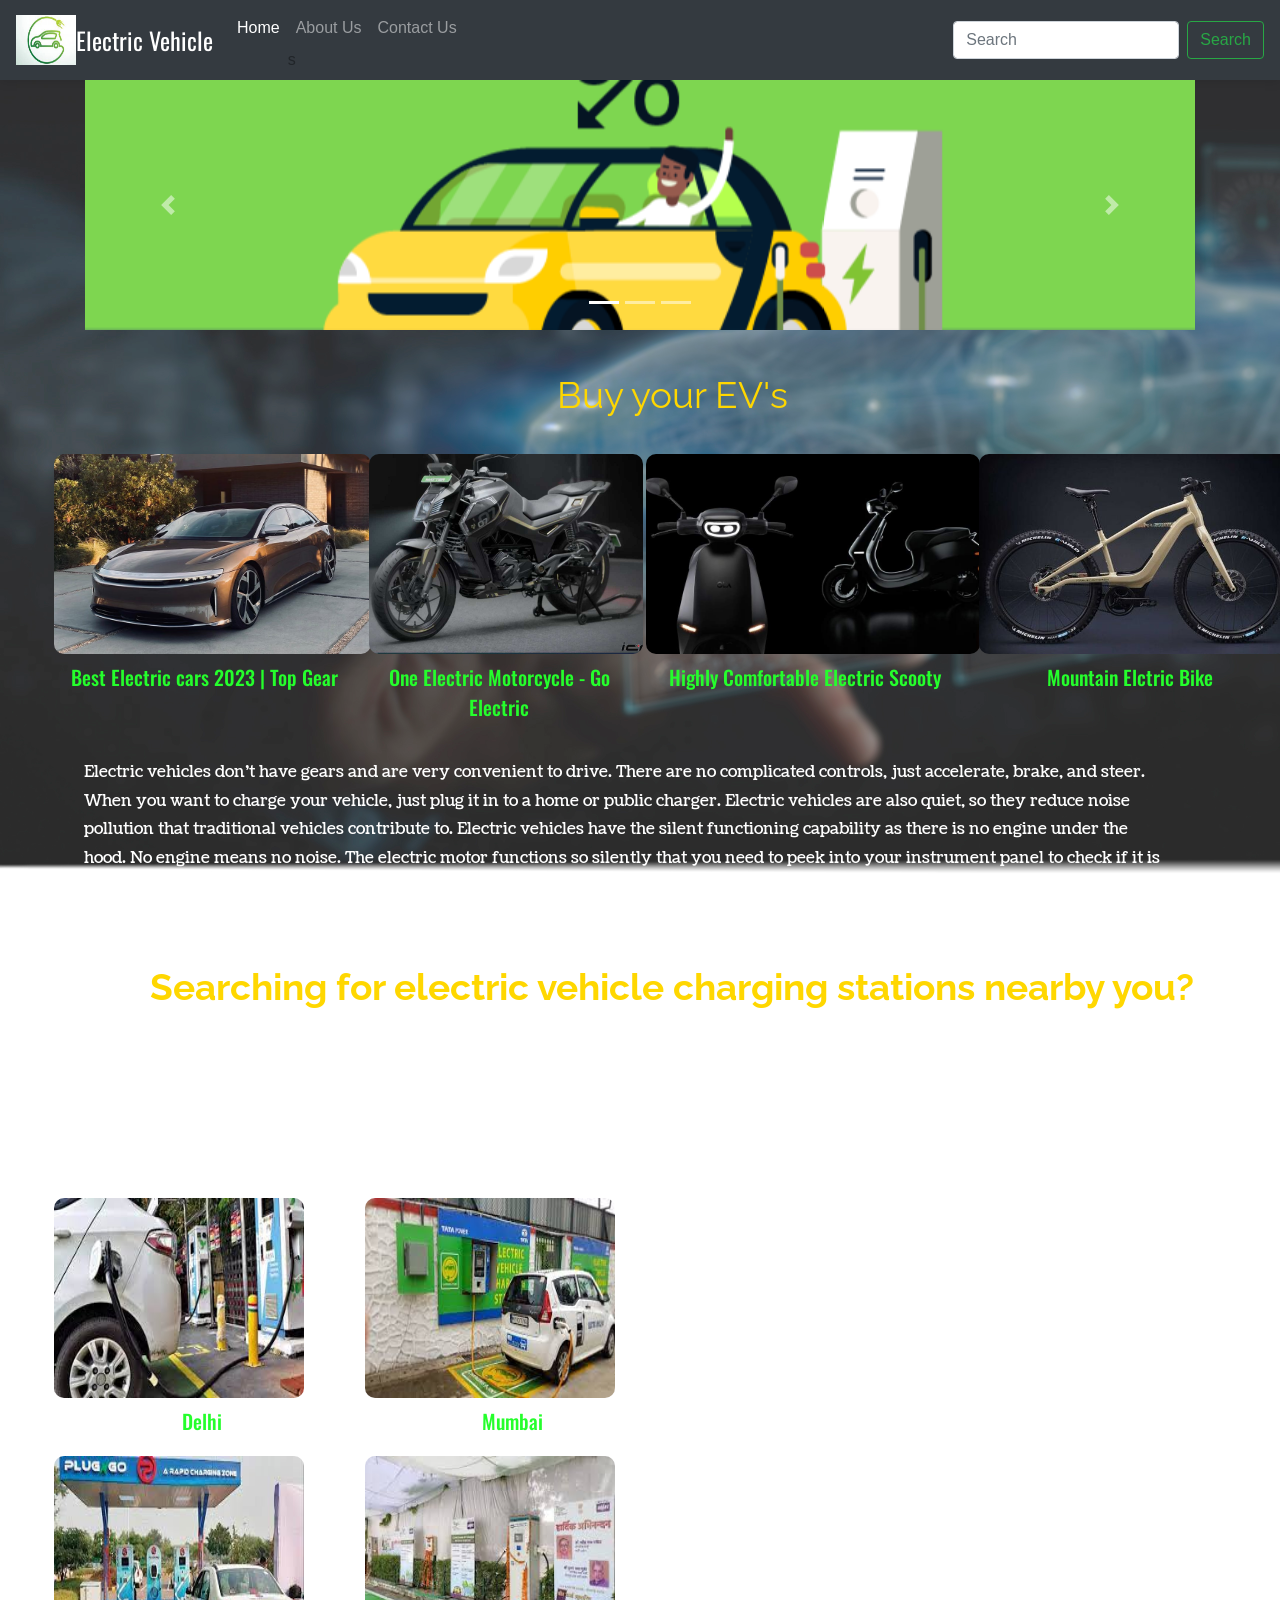
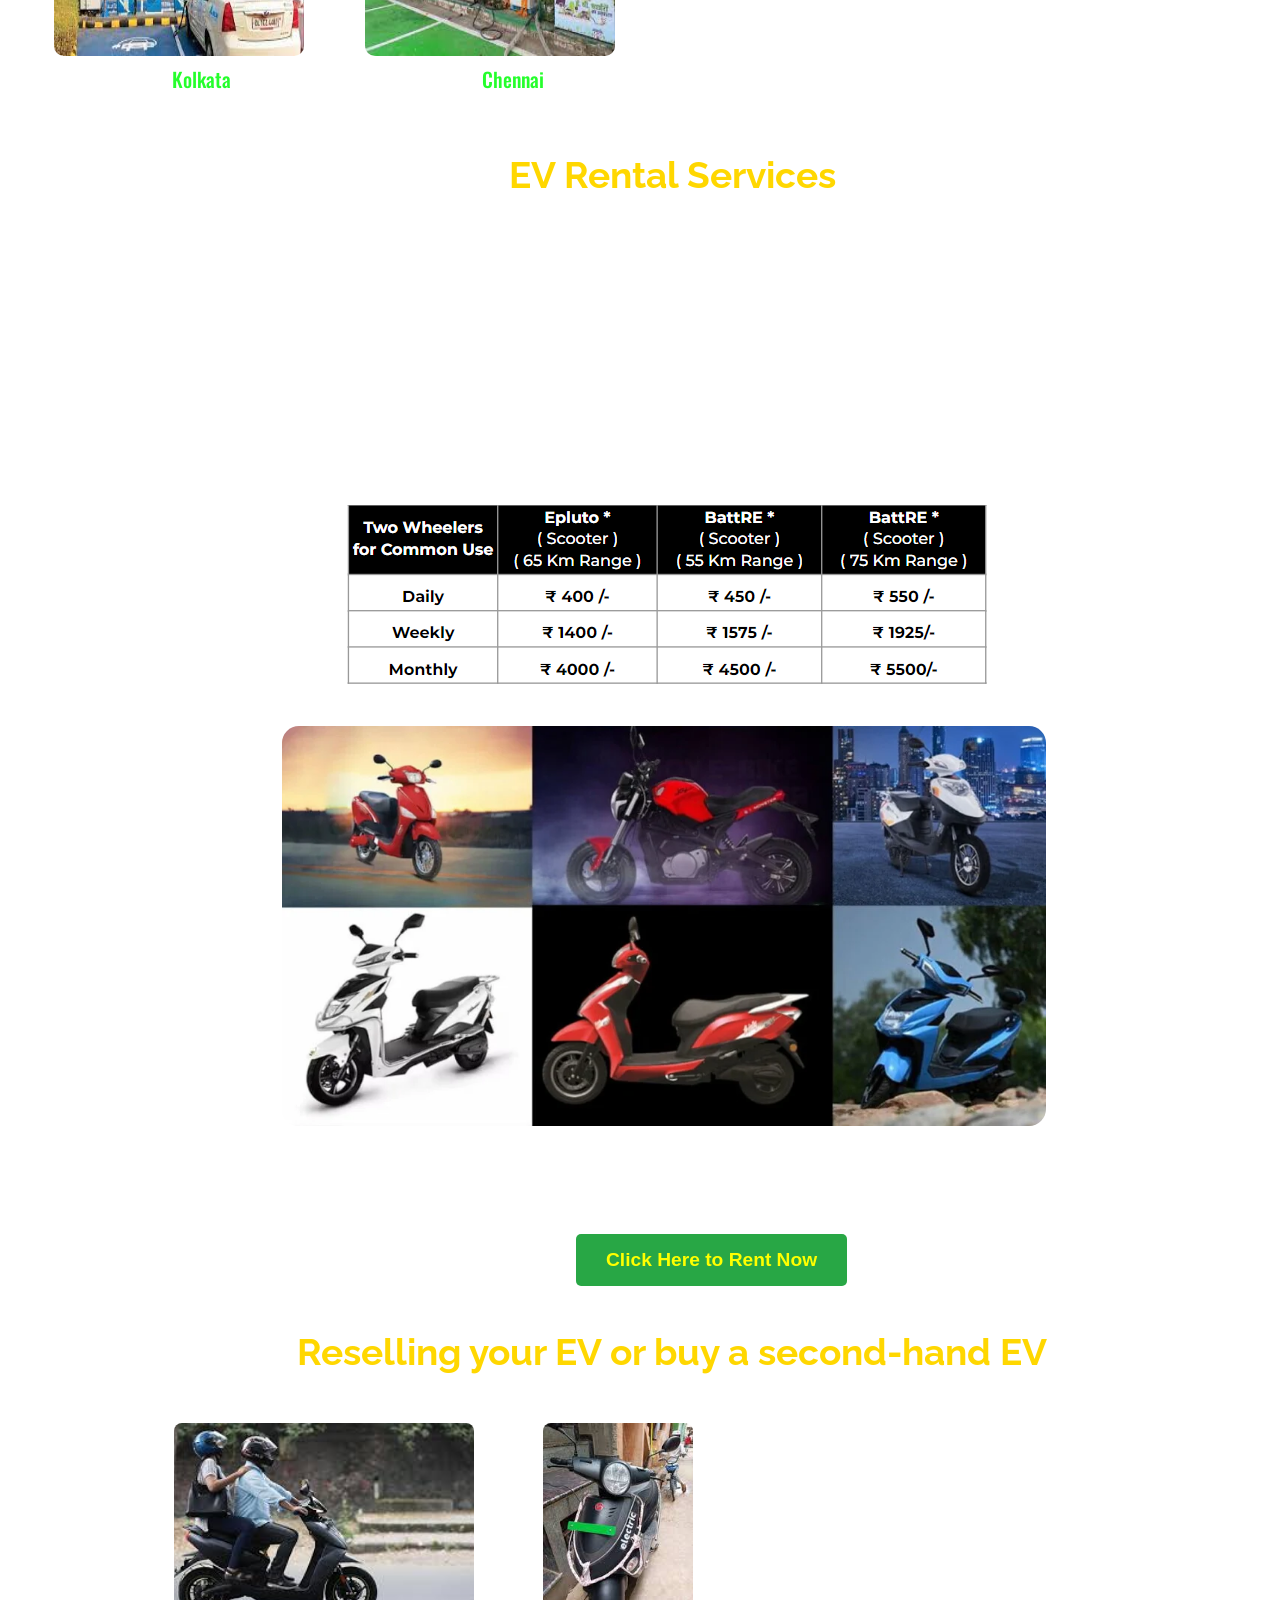
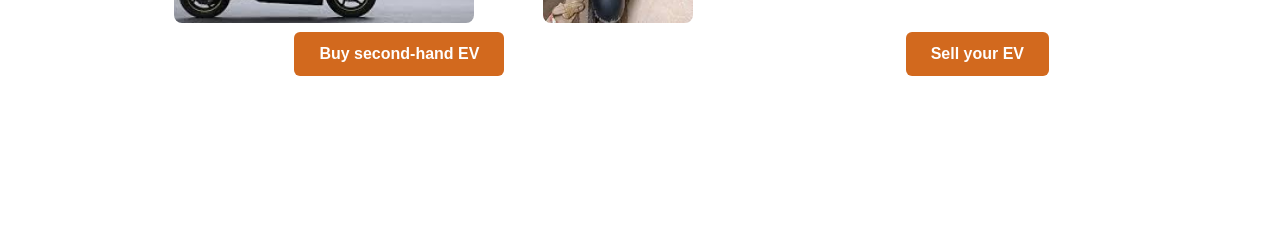
<file: index.html>
<!DOCTYPE html>
<html lang="en">
<head>
    <meta charset="UTF-8">
    <meta http-equiv="X-UA-Compatible" content="IE=edge">
    <meta name="viewport" content="width=device-width, initial-scale=1.0">
    <link rel="stylesheet" href="EV.css">
    <link rel="stylesheet" href="https://cdn.jsdelivr.net/npm/bootstrap@4.0.0/dist/css/bootstrap.min.css" integrity="sha384-Gn5384xqQ1aoWXA+058RXPxPg6fy4IWvTNh0E263XmFcJlSAwiGgFAW/dAiS6JXm" crossorigin="anonymous">
    <script src="https://code.jquery.com/jquery-3.2.1.slim.min.js" integrity="sha384-KJ3o2DKtIkvYIK3UENzmM7KCkRr/rE9/Qpg6aAZGJwFDMVNA/GpGFF93hXpG5KkN" crossorigin="anonymous"></script>
    <script src="https://cdn.jsdelivr.net/npm/popper.js@1.12.9/dist/umd/popper.min.js" integrity="sha384-ApNbgh9B+Y1QKtv3Rn7W3mgPxhU9K/ScQsAP7hUibX39j7fakFPskvXusvfa0b4Q" crossorigin="anonymous"></script>
    <script src="https://cdn.jsdelivr.net/npm/bootstrap@4.0.0/dist/js/bootstrap.min.js" integrity="sha384-JZR6Spejh4U02d8jOt6vLEHfe/JQGiRRSQQxSfFWpi1MquVdAyjUar5+76PVCmYl" crossorigin="anonymous"></script>
    <link rel="preconnect" href="https://fonts.googleapis.com">
    <link rel="preconnect" href="https://fonts.googleapis.com">
    <link rel="preconnect" href="https://fonts.gstatic.com" crossorigin>
    <link href="https://fonts.googleapis.com/css2?family=Oswald&display=swap" rel="stylesheet">
    <link rel="preconnect" href="https://fonts.googleapis.com">
    <link rel="preconnect" href="https://fonts.gstatic.com" crossorigin>
    <link href="https://fonts.googleapis.com/css2?family=Raleway:wght@200&display=swap" rel="stylesheet">
    <link rel="preconnect" href="https://fonts.googleapis.com">
    <link rel="preconnect" href="https://fonts.gstatic.com" crossorigin>
    <link href="https://fonts.googleapis.com/css2?family=Coustard&display=swap" rel="stylesheet">
    <style>
.ev{
    font-family: 'Oswald', sans-serif;
    font-size: larger;}
body{
    background-image: url(car_fff.jpg);
    background-repeat: no-repeat;
    background-size: cover;
    background-position: fixed;
    background-attachment: fixed;
}
.para{
    color: gold;
    font-family: 'Raleway', sans-serif;
    font-size: 37px;
    margin-left: 5%;
    margin-top: 3%;
}
.cards{
    display: flex;
    margin-left: 3%;
    /* margin-right: 50%; */
}
.imagebuy{
    border-radius: 10px;
    margin-left: 5%;
    margin-right: 61px;
}
.imagebuy:hover{
    height: 225px;
    /* width: 275px; */
    
}
.nearby1{
    border-radius: 10px;
    margin-left: 5%;
    margin-right: 61px;
}
.nearby2{
    border-radius: 10px;
    margin-left: 5%;
    margin-right: 61px;
}
figcaption{
    color: rgb(37, 254, 44);
    font-family: 'Oswald', sans-serif;
    font-size: 20px;
    font-weight: 500;
    margin-left: 5%;
}
.search{
    width: 19%;
    height: 41px;
    font-size: 18px;
    border-radius: 7px;
}
.card2{
    display: flex;
    margin-left: 3%;
    margin-right: 50%;
    margin-top: -15%;
}
.linear{
    display: flex;
    margin-top: 2%;
}
.written{
    margin-left: 5%;
    margin-right: 7%;
    font-family: 'Coustard', serif;
    color: white;
}
.map{
    padding-left: 50px;
}
.rental{
    margin-left: 27%;
}
.rental_vehicle{    
    margin-left: 22%;
    height: 400px;
    border-radius: 17px;
    margin-top: 3%;
}
h1{
    font-size: 2.5rem;
    margin-left: 5%;
    color: white;
}
.rent{
    margin-left: 47%;
    margin-top: 3%;
    background-color: red;
    color: white;
    border-radius: 7px;
    height: 37px;
    width: 100px;
}
.rent_now{
    margin-left: 45%;
    margin-top: 5%;
    color: yellow;
    font-size: larger;
}
.rent_now:hover{
    color: greenyellow;
}
.resell{ 
    margin-left: 11%;
    margin-top: 13px;
    display: flex;
    margin-right: 12%;
}
.button{   
     color: white;
    background-color: chocolate;
    margin-left: 23%;
    border-radius: 6px;
    margin-top: 12px;
    margin-right: 8%;

}
.last{
    color: tomato;
}

    </style>
  <title>Electric Vehicle</title>
</head>
<body>
    <!-- <div class="container-fluid"> -->
    <nav class="navbar navbar-expand-lg navbar-dark bg-dark">
        <button class="navbar-toggler" type="button" data-toggle="collapse" data-target="#navbarTogglerDemo01" aria-controls="navbarTogglerDemo01" aria-expanded="false" aria-label="Toggle navigation">
          <span class="navbar-toggler-icon"></span>
        </button>
        <div class="collapse navbar-collapse" id="navbarTogglerDemo01">
            <img height="50px" width="60px" src="logo.jpg">
          <a class="navbar-brand" href="#"><div class="ev">Electric Vehicle</div></a>
          <ul class="navbar-nav mr-auto mt-2 mt-lg-0">
            <li class="nav-item active">
              <a class="nav-link" href="EV.html">Home <span class="sr-only">(current)</span></a>
            </li>
            <li class="nav-item">
              <a class="nav-link" href="about_ev.html">About Us</a>s
            </li>
            <li class="nav-item">
              <a class="nav-link" href="form.html">Contact Us</a>
            </li>
          </ul>
          <form class="form-inline my-2 my-lg-0">
            <input class="form-control mr-sm-2" type="search" placeholder="Search" aria-label="Search">
            <button class="btn btn-outline-success my-2 my-sm-0" type="submit">Search</button>
          </form>
        </div>
      </nav>
    </div>
    <div class="container">
    <div id="carouselExampleIndicators" class="carousel slide" data-ride="carousel">
      <ol class="carousel-indicators">
        <li data-target="#carouselExampleIndicators" data-slide-to="0" class="active"></li>
        <li data-target="#carouselExampleIndicators" data-slide-to="1"></li>
        <li data-target="#carouselExampleIndicators" data-slide-to="2"></li>
      </ol>
      <div class="carousel-inner">
        <div class="carousel-item active">
          <img class="d-block w-100" src="carausel1.jpg" height="250px" width="100px" alt="First slide">
          <!-- <p>Buy your Electric vehicle</p> -->
        </div>
        <div class="carousel-item">
          <img class="d-block w-100" src="carausel2.jpg" height="250px" width="100px" alt="Second slide">
          <!-- <p>Set-up charging station at your home</p> -->
        </div>
        <div class="carousel-item">
          <img class="d-block w-100" src="carausel3.jpg" height="250px" width="100px" alt="Third slide">
          <!-- <p>Easily find out charging stations near you</p> --> 
        </div>
      </div>
      <a class="carousel-control-prev" href="#carouselExampleIndicators" role="button" data-slide="prev">
        <span class="carousel-control-prev-icon" aria-hidden="true"></span>
        <span class="sr-only">Previous</span>
      </a>
      <a class="carousel-control-next" href="#carouselExampleIndicators" role="button" data-slide="next">
        <span class="carousel-control-next-icon" aria-hidden="true"></span>
        <span class="sr-only">Next</span>
      </a>
    </div>
  </div>
      <div class="para">
        Buy your EV's
    </div> 
       <div class="cards">
        <a href="#">
          <figure>
          <img height="200px" width="250px" class="imagebuy" src="cars.jpg"></a>
       <figcaption>Best Electric cars 2023 | Top Gear</figcaption>
      </figure>
      <figure>
          <a href="#"><img height="200px" width="250px" class="imagebuy" src="bike.jpg" alt="Card image cap"></a>
            <figcaption>One Electric Motorcycle - Go Electric</figcaption>
          </figure>
          <figure>
        <a href="#"><img height="200px" width="250px" class="imagebuy" src="scooters.jpg" alt="Card image cap"></a>
        <figcaption>Highly Comfortable Electric Scooty</figcaption>
      </figure> 
      <figure>
        <a href="#"><img height="200px" width="250px" class="imagebuy" src="cycle.jpg"></a>
        <figcaption>Mountain Elctric Bike</figcaption>
      </figure>
    </div>
      <div class="written">
        Electric vehicles don’t have gears and are very convenient to drive. There are no complicated controls, just accelerate, brake, and steer. When you want to charge your vehicle, just plug it in to a home or public charger. Electric vehicles are also quiet, so they reduce noise pollution that traditional vehicles contribute to.
        Electric vehicles have the silent functioning capability as there is no engine under the hood. No engine means no noise. The electric motor functions so silently that you need to peek into your instrument panel to check if it is ON. Electric vehicles are so silent that manufacturers have to add false sounds in order to make them safe for pedestrians.
      </div>
       
       <div class="para"><b>
        Searching for electric vehicle charging stations nearby you?</b></div>
        <div class="written">
          Now it gets more easier to find a charging stations near you.You can easily find out Charging station near you by just click below.
          Your just need to do is select your location and if the location is not matched from the below city then click on th Map and easily
          find out charging station near you. 
        </div>
      <div class="linear">
       <div class="cards">
        <a href="delhi.html">
          <figure>
          <img height="200px" width="250px" class="nearby1" src="nearby_img.jpg">
          <figcaption>Delhi</figcaption>
          </figure>
        </a>
        <a href="mumbai.html">
          <figure>
            <img height="200px" width="250px" class="nearby1" src="mumbai.jpg">
            <figcaption>Mumbai</figcaption>
            </figure>
          </a>
          <iframe class="map" src="https://www.google.com/maps/embed?pb=!1m18!1m12!1m3!1d28478.622907646008!2d80.86404971562501!3d26.8454268!2m3!1f0!2f0!3f0!3m2!1i1024!2i768!4f13.1!3m3!1m2!1s0x399bff2c4147424f%3A0xed5afb8706278cb8!2sVoltup%20Charging%20Station!5e0!3m2!1sen!2sin!4v1674549258770!5m2!1sen!2sin" width="600" height="450" style="border:0;" allowfullscreen="" loading="lazy" referrerpolicy="no-referrer-when-downgrade"></iframe>
      
        </div>
          
        </div>
          <div class="card2">
        <a href="kolkata.html">
          <figure>
          <img height="200px" width="250px" class="nearby2" src="kolkata.jpg">
          <figcaption>Kolkata</figcaption>
          </figure>
        </a>
        <a href="chennai.html">
          <figure>
          <img height="200px" width="250px" class="nearby2" src="chennai.jpg">
          <figcaption>Chennai</figcaption>
          </figure>
        </a>      
       </div>
       <div class="para">
        <b>EV Rental Services</b>
       </div>
       <div class="written">
        Our best electric car rental provides smooth acceleration, noise-free rides, and the best
         driving experience. Our fully electric cars with Bluetooth, navigation and automatic
          transmission will fully impress you with their long durable battery capacity. Our electric 
          vehicles are well-maintained and in perfect conditions which will surely tempt you to rent
          again and again. We are one of the
         most reliable car rental companies and provide the best and personalized rental services on-demand. 
       </div>
       <div class="para">
       <h1>Our affordable rental services</h1>
      </div>
       <img class="rental" src="rent_chart.png" alt="rental chart">
       <img class="rental_vehicle" src="rent_photo.webp" alt="rental vehicles">
       <br>
       <a href="rantal_anu.html" class="rent_now">Click Here to Rent Now</a>
       <div class="para">
        <b>Reselling your EV or buy a second-hand EV</b>
       </div>
       <div class="resell">
      <img class="resell" src="resell.jpg" alt="second-hand vehicle">
      <br>
       
      <img class="resell" src="buy.jpg" alt="second-hand vehicle">
    </div>
      <button type="button" class="button">Buy second-hand EV</button>
      <button type="button" class="button">Sell your EV</button>   
       <div class="last">
      <h1>Thanks for visiting us!!!!!.............</h1>
      <h1>Have a good day.</h1>
    </div>
       </body>
</html>
</file>
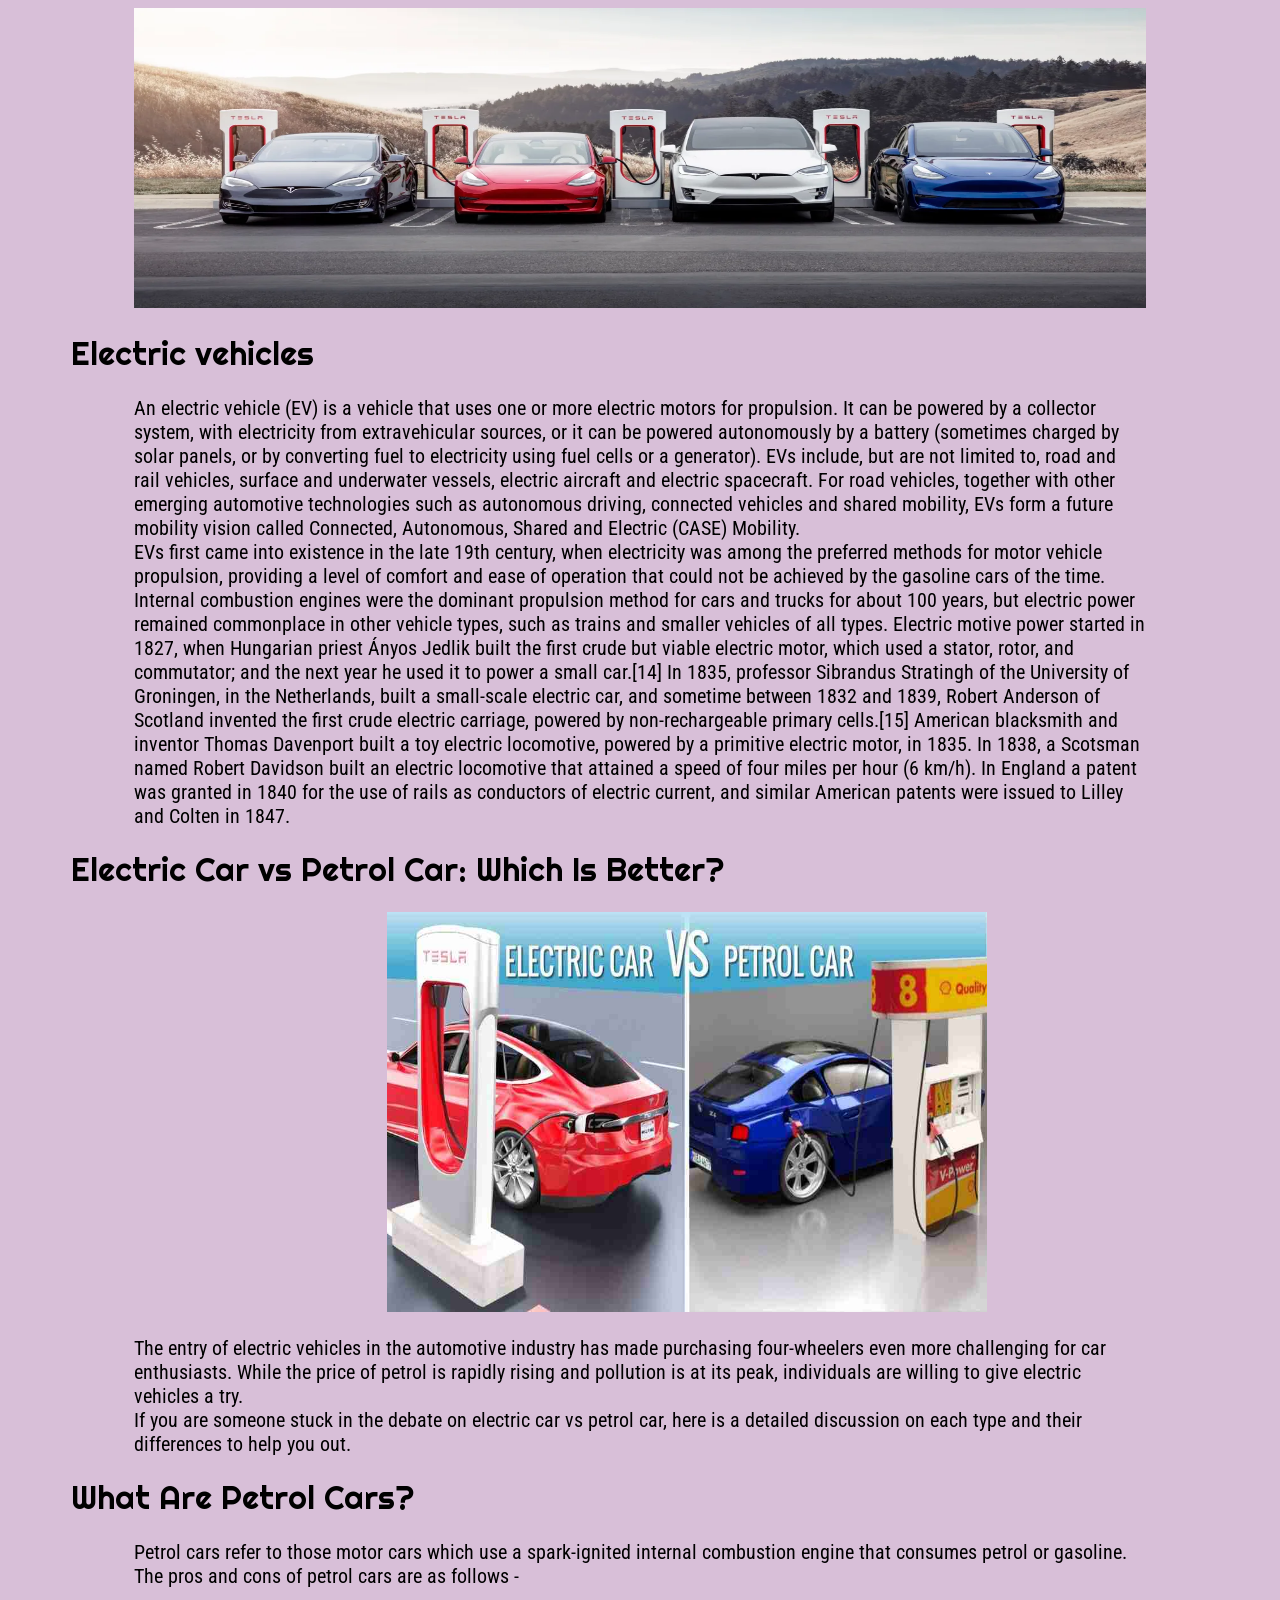
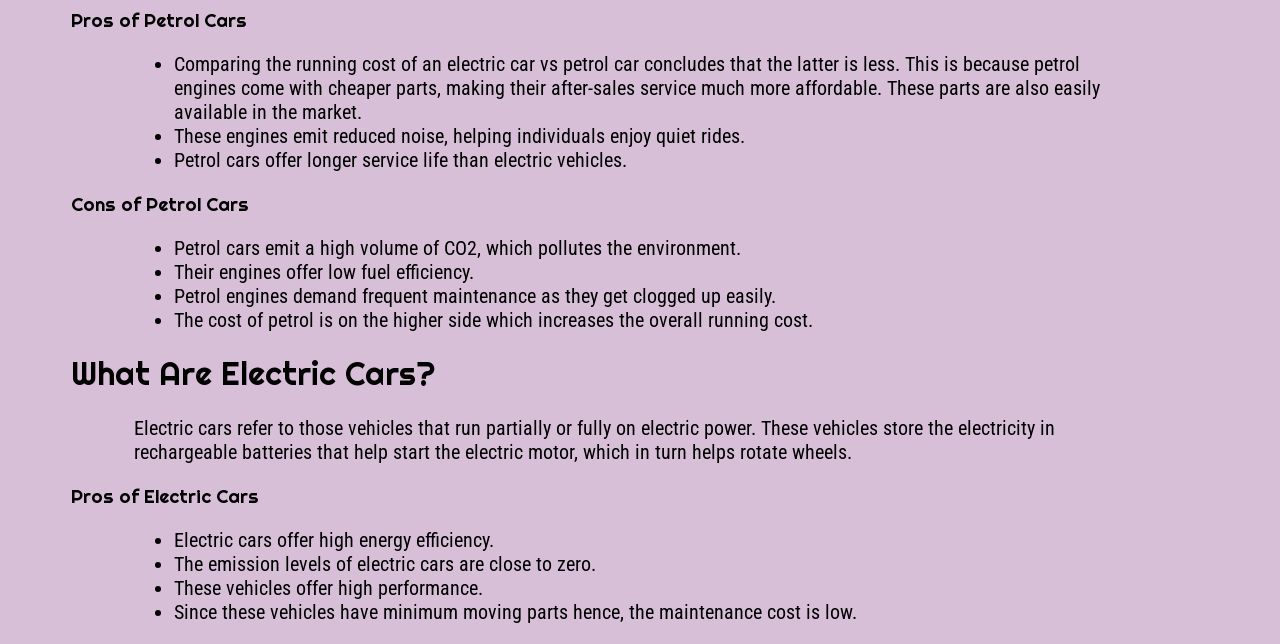
<file: about_ev.html>
<!DOCTYPE html>
<html lang="en">
<head>
    <meta charset="UTF-8">
    <meta http-equiv="X-UA-Compatible" content="IE=edge">
    <meta name="viewport" content="width=device-width, initial-scale=1.0">
    <link rel="preconnect" href="https://fonts.googleapis.com">
    <link rel="preconnect" href="https://fonts.gstatic.com" crossorigin>
    <link href="https://fonts.googleapis.com/css2?family=Righteous&display=swap" rel="stylesheet">
    <link rel="preconnect" href="https://fonts.googleapis.com">
    <link rel="preconnect" href="https://fonts.gstatic.com" crossorigin>
    <link href="https://fonts.googleapis.com/css2?family=Roboto+Condensed:wght@300&display=swap" rel="stylesheet">
    <title>About Us</title>
    <style>
        body{
            background-color: thistle;

        }
        img{
            margin-left: 10%;
        }
        h1,h3{
            color: black;
            font-family: 'Righteous', cursive;
            margin-left: 5%;
            font-weight: 100;
        }
        p{
            font-family: 'Roboto Condensed', sans-serif;
            margin-left: 10%;
            margin-right: 10%;
            color: black;
            font-size: 20px;
        }
        .list{
            font-family: 'Roboto Condensed', sans-serif;
            margin-left: 10%;
            margin-right: 10%;
            color: black;
            font-size: 20px;
            
        }
        .diffrence{
            margin-left: 30%;

        }
    </style>
</head>
<body>
    <img src="about_car.webp" height="300px" width="80%">
    <h1>Electric vehicles</h1>
    <p class="written">
        An electric vehicle (EV) is a vehicle that uses one or more electric motors for propulsion. 
        It can be powered by a collector system, with electricity from extravehicular sources, or it
        can be powered autonomously by a battery (sometimes charged by solar panels, or by converting 
        fuel to electricity using fuel cells or a generator). EVs include, but are not limited to, 
        road and rail vehicles, surface and underwater vessels, electric aircraft and electric spacecraft.
        For road vehicles, together with other emerging automotive technologies such as autonomous driving,
        connected vehicles and shared mobility, EVs form a future mobility vision called Connected, 
        Autonomous, Shared and Electric (CASE) Mobility.<br>
        EVs first came into existence in the late 19th century, when electricity was among the preferred methods for motor vehicle propulsion, providing a level of comfort and ease of operation that could not be achieved by the gasoline cars of the time. Internal combustion engines were the dominant propulsion method for cars and trucks for about 100 years, but electric power remained commonplace in other vehicle types, such as trains and smaller vehicles of all types.
        Electric motive power started in 1827, when Hungarian priest Ányos Jedlik built the first crude but viable electric motor, which used a stator, rotor, and commutator; and the next year he used it to power a small car.[14] In 1835, professor Sibrandus Stratingh of the University of Groningen, in the Netherlands, built a small-scale electric car, and sometime between 1832 and 1839, Robert Anderson of Scotland invented the first crude electric carriage, powered by non-rechargeable primary cells.[15] American blacksmith and inventor Thomas Davenport built a toy electric locomotive, powered by a primitive electric motor, in 1835. In 1838, a Scotsman named Robert Davidson built an electric locomotive that attained a speed of four miles per hour (6 km/h). In England a patent was granted in 1840 for the use of rails as conductors of electric current, and similar American patents were issued to Lilley and Colten in 1847.

    </p>
    <h1>Electric Car vs Petrol Car: Which Is Better?</h1>
    <img src="about.jpg" class="diffrence" height="400px" width="600px" alt="Diffrence photo">
    <p>
        The entry of electric vehicles in the automotive industry has made purchasing four-wheelers even more challenging for car enthusiasts. While the price of petrol is rapidly rising and pollution is at its peak, individuals are willing to give electric vehicles a try.<br>
        If you are someone stuck in the debate on electric car vs petrol car, here is a detailed discussion on each type and their differences to help you out.

    </p>
    <h1>What Are Petrol Cars?</h1>
    <p>
    Petrol cars refer to those motor cars which use a spark-ignited internal combustion engine that consumes petrol or gasoline.
    The pros and cons of petrol cars are as follows -
    </p>
    <h3>Pros of Petrol Cars</h3>
    <ul class="list">
        <li>Comparing the running cost of an electric car vs petrol car concludes that the latter is less. This is because petrol engines come with cheaper parts, making their after-sales service much more affordable. These parts are also easily available in the market.</li>
        <li>These engines emit reduced noise, helping individuals enjoy quiet rides.</li>
        <li>Petrol cars offer longer service life than electric vehicles.</li>    
    </ul>
    <h3>Cons of Petrol Cars</h3>
    <ul class="list">
        <li>Petrol cars emit a high volume of CO2, which pollutes the environment.</li>
        <li>Their engines offer low fuel efficiency.</li>
        <li>Petrol engines demand frequent maintenance as they get clogged up easily.</li>
        <li>The cost of petrol is on the higher side which increases the overall running cost.</li>
    </ul>
    <h1>What Are Electric Cars?</h1>
    <p>
        Electric cars refer to those vehicles that run partially or fully on electric power. These vehicles store the electricity in rechargeable batteries that help start the electric motor, which in turn helps rotate wheels. </p>
        <h3>Pros of Electric Cars</h3>
    <ul class="list">
        <li>Electric cars offer high energy efficiency.</li>
        <li>The emission levels of electric cars are close to zero.</li>
        <li>These vehicles offer high performance.</li>
        <li>Since these vehicles have minimum moving parts hence, the maintenance cost is low.</li>        
    </ul>
   
</body>
</html>
</file>
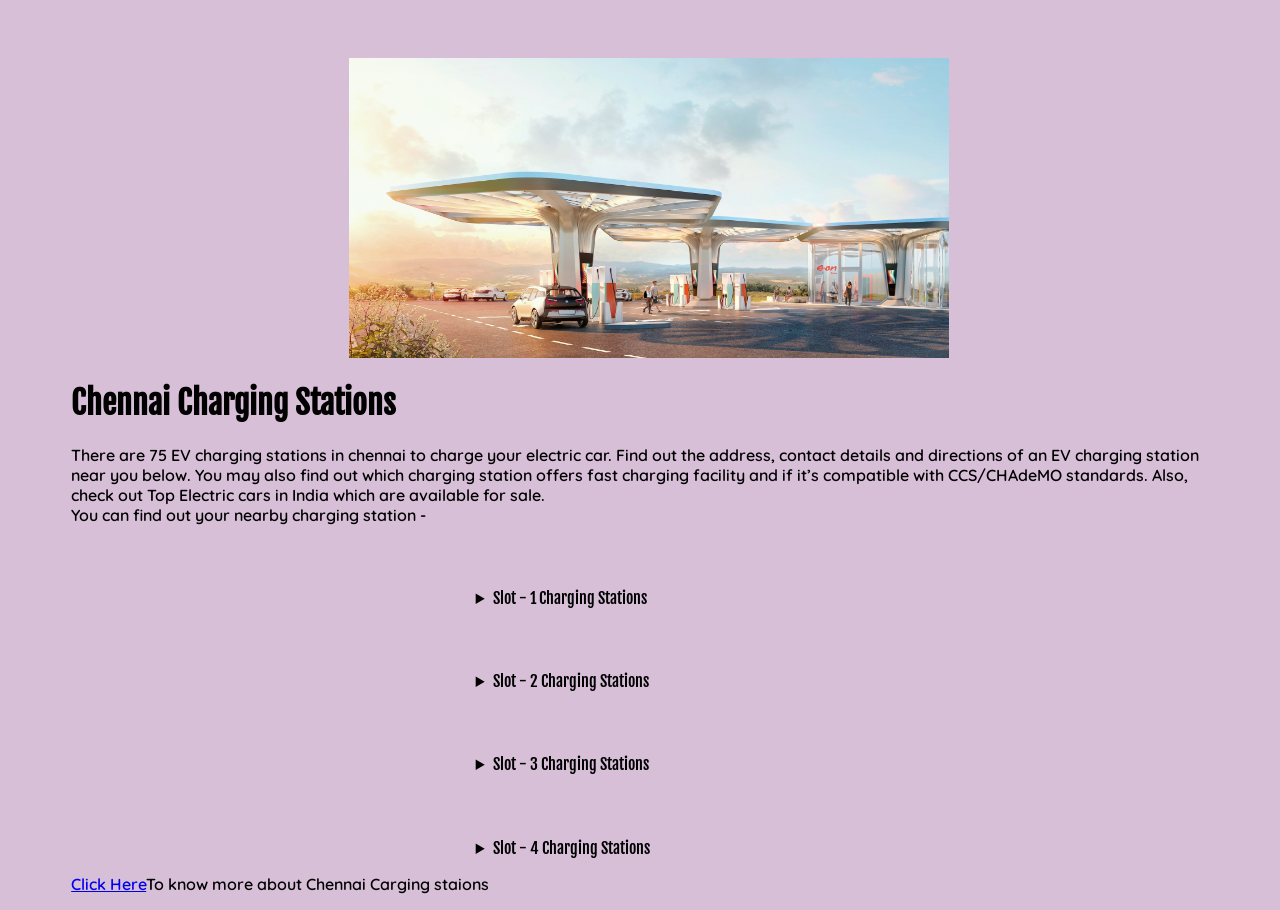
<file: chennai.html>
<!DOCTYPE html>
<html lang="en">
<head>
    <meta charset="UTF-8">
    <meta http-equiv="X-UA-Compatible" content="IE=edge">
    <meta name="viewport" content="width=device-width, initial-scale=1.0">
    <link rel="preconnect" href="https://fonts.googleapis.com">
    <link rel="preconnect" href="https://fonts.gstatic.com" crossorigin>
    <link href="https://fonts.googleapis.com/css2?family=Quicksand&display=swap" rel="stylesheet">
    <link href="https://fonts.googleapis.com/css2?family=Fjalla+One&display=swap" rel="stylesheet">
    <title>Chennai Charging stations</title>
    <style>
        body{
            background-color: thistle;
        }
        .photo{
            margin-top: 50px;
            margin-left: 27%;
        }
        .written{
            font-family: 'Quicksand', sans-serif;
            margin-left: 5%;
            margin-right: 5%;
            font-weight: 600;
        }
        .heading{
            font-family: 'Fjalla One', sans-serif;
            margin-left: 5%;
            margin-right: 5%;
        }
        .locations{
            font-family: 'Fjalla One', sans-serif;
            margin-left: 10%;
            margin-right: 60%;
        }
        .nand{
            margin-top: 5%;
            margin-left: 30%;
        }
    </style>
</head>
<body>
    <img height="300px" width="600px" class="photo" src="chennai1.jpg" alt="charging stations">
    <h1 class="heading">Chennai Charging Stations</h1>
    <p class="written">There are 75 EV charging stations in chennai to charge your electric car. Find out the address, contact details and directions of an EV charging station near you below. You may also find out which charging station offers fast charging facility and if it’s compatible with CCS/CHAdeMO standards. Also, check out Top Electric cars in India which are available for sale.
        <br>You can find out your nearby charging station - 
    </p>
    <section class="nand">
        <details >
            <summary class="locations" Slot - 1>Slot - 1 Charging Stations</summary>
        <p class="written">
            <ul>
                <li>Sector 3 Rohini Near NDPL Shakti Deep Building <br>Timing 10:00:00 - 21:00:00</li>
                <li>Plot no. 1-A, Shiv vihar, Nangloi<br>Timing 10:00:00 - 21:00:00</li>
                <li>9/17, Near Chajju Gate, east babarpur, Shahdara<br>Timing 06:00:00 - 21:00:00</li>
                <li>E-473, New Ashok Nagar<br>Timing 09:00:00 - 21:00:00</li>              
            </ul>
        </p>
    </details>
    </section>
    <section class="nand"><details>
        <summary class="locations" Slot - 2> Slot - 2 Charging Stations</summary>
        <p class="written">
            <ul>
                <li>Kalindi kunj Road Jaitpur<br>No. of connectors 1<br>Timing 13:00:00 - 21:00:00</li>
                <li>N118/R6, Wazirpur Village Ashok Vihar Phase 1<br>No. of connectors 1<br>Timing 14:00:00 - 21:00:00</li>
                <li>sector 14 rohini<br>No. of connectors 1<br>Timing 13:00:00 - 21:00:00</li>
                <li>2466 roshnara road subzi mandi delhi<br>No. of connectors 1<br>Timing 24 hours</li>
                
            </ul>
        </p>
    </details>
    </section>
    <section class="nand"><details>
        <summary class="locations" Slot - 3> Slot - 3 Charging Stations</summary>
        <p class="written">
            <ul>
                <li>175, Patparganj Industrial Area, Patparganj<br>No. of connectors 2<br>Timing  08:00:00 - 21:00:00</li>
                <li>B-50/9, Haruan Basti, Kondli<br>No. of connectors 1<br>Timing  07:00:00 - 21:00:00</li>
                <li>Plot No Musddi Chowk, Sarai Kale Khan Hazrat Nizamuddin<br>No. of connectors 1<br>Timing 11:00:00 - 21:00:00</li>
                <li>H.no. 16, Gali no 2, Jagat Puri<br>No. of connectors 1<br>Timing 12:00:00 - 21:00:00</li>
                
            </ul>
        </p>
    </details>
    </section>
    <section class="nand"><details>
        <summary class="locations" Slot - 4> Slot - 4 Charging Stations</summary>
        <p class="written">
            <ul>
                <li>M block Market Gearter Kailash 1<br>No. of connectors 1<br>Timing 13:00:00 - 21:00:00</li>
                <li>237, New Seelampur Shahdara<br>No. of connectors 1<br>Timing 14:00:00 - 21:00:00</li>
                <li>Opp. Karbala, Mochi park, mayur Vihar 1, Pocket 2, Kotla Village<br>No. of connectors 1<br>Timing 04:00:00 - 21:00:00</li>
                <li>RZG-45, 50 ft road, Nihal Vihar, Nangloi<br>No. of connectors 1<br>Timing 16:00:00 - 21:00:00</li>
                
            </ul>
        </p>
    </details>
    </section><p class="written">
    <a href="https://www.cardekho.com/electric-charging-station/chennai">Click Here</a>To know more about Chennai Carging staions
</p>
</body>
</html>
</file>
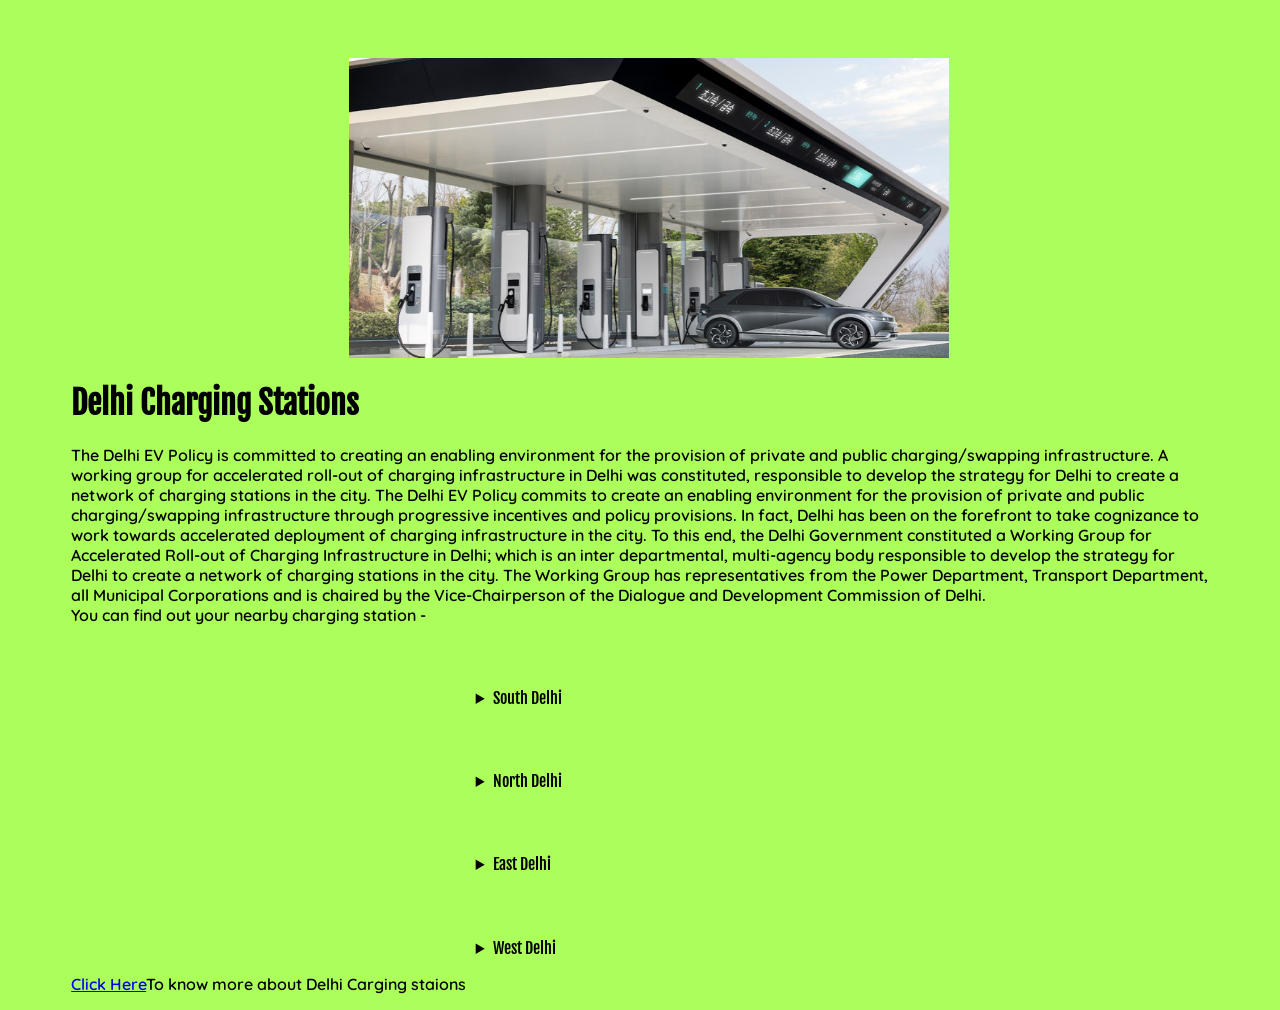
<file: delhi.html>
<!DOCTYPE html>
<html lang="en">
<head>
    <meta charset="UTF-8">
    <meta http-equiv="X-UA-Compatible" content="IE=edge">
    <meta name="viewport" content="width=device-width, initial-scale=1.0">
    <link rel="preconnect" href="https://fonts.googleapis.com">
    <link rel="preconnect" href="https://fonts.gstatic.com" crossorigin>
    <link href="https://fonts.googleapis.com/css2?family=Quicksand&display=swap" rel="stylesheet">
    <link href="https://fonts.googleapis.com/css2?family=Fjalla+One&display=swap" rel="stylesheet">
    <title>Delhi Charging stations</title>
    <style>
        body{
            background-color: rgba(153, 255, 52, 0.807);
        }
        .photo{
            margin-top: 50px;
            margin-left: 27%;
        }
        .written{
            font-family: 'Quicksand', sans-serif;
            margin-left: 5%;
            margin-right: 5%;
            font-weight: 600;
        }
        .heading{
            font-family: 'Fjalla One', sans-serif;
            margin-left: 5%;
            margin-right: 5%;
        }
        .locations{
            font-family: 'Fjalla One', sans-serif;
            margin-left: 10%;
            margin-right: 80%;
        }
        .nand{
            margin-top: 5%;
            margin-left: 30%;
        }
    </style>
</head>
<body>
    <img height="300px" width="600px" class="photo" src="delhi.jpg" alt="charging stations">
    <h1 class="heading">Delhi Charging Stations</h1>
    <p class="written">The Delhi EV Policy is committed to creating an enabling environment for the provision of private and public charging/swapping infrastructure. A working group for accelerated roll-out of charging infrastructure in Delhi was constituted, responsible to develop the strategy for Delhi to create a network of charging stations in the city.
        The Delhi EV Policy commits to create an enabling environment for the provision of private and public charging/swapping infrastructure through progressive incentives and policy provisions. In fact, Delhi has been on the forefront to take cognizance to work towards accelerated deployment of charging infrastructure in the city. To this end, the Delhi Government constituted a Working Group for Accelerated Roll-out of Charging Infrastructure in Delhi; which is an inter departmental, multi-agency body responsible to develop the strategy for Delhi to create a network of charging stations in the city. The Working Group has representatives from the Power Department, Transport Department, all Municipal Corporations and is chaired by the Vice-Chairperson of the Dialogue and Development Commission of Delhi.
        <br>You can find out your nearby charging station - 
    </p>
    <section class="nand">
        <details >
            <summary class="locations" title="delhi">South Delhi</summary>
        <p class="written">
            <ul>
                <li>A-1/1, Hardev Puri, 100 ft Road, Nathu Colony Chowk, Sahadara <br>Timing 10:00:00 - 21:00:00</li>
                <li>Plot no. 1-A, Shiv vihar, Nangloi<br>Timing 10:00:00 - 21:00:00</li>
                <li>9/17, Near Chajju Gate, east babarpur, Shahdara<br>Timing 06:00:00 - 21:00:00</li>
                <li>E-473, New Ashok Nagar<br>Timing 09:00:00 - 21:00:00</li>              
            </ul>
        </p>
    </details>
    </section>
    <section class="nand"><details>
        <summary class="locations" title="delhi"> North Delhi</summary>
        <p class="written">
            <ul>
                <li>Kalindi kunj Road Jaitpur<br>No. of connectors 1<br>Timing 13:00:00 - 21:00:00</li>
                <li>N118/R6, Wazirpur Village Ashok Vihar Phase 1<br>No. of connectors 1<br>Timing 14:00:00 - 21:00:00</li>
                <li>sector 14 rohini<br>No. of connectors 1<br>Timing 13:00:00 - 21:00:00</li>
                <li>2466 roshnara road subzi mandi delhi<br>No. of connectors 1<br>Timing 24 hours</li>
                
            </ul>
        </p>
    </details>
    </section>
    <section class="nand"><details>
        <summary class="locations" title="delhi"> East Delhi</summary>
        <p class="written">
            <ul>
                <li>175, Patparganj Industrial Area, Patparganj<br>No. of connectors 2<br>Timing  08:00:00 - 21:00:00</li>
                <li>B-50/9, Haruan Basti, Kondli<br>No. of connectors 1<br>Timing  07:00:00 - 21:00:00</li>
                <li>Plot No Musddi Chowk, Sarai Kale Khan Hazrat Nizamuddin<br>No. of connectors 1<br>Timing 11:00:00 - 21:00:00</li>
                <li>H.no. 16, Gali no 2, Jagat Puri<br>No. of connectors 1<br>Timing 12:00:00 - 21:00:00</li>
                
            </ul>
        </p>
    </details>
    </section>
    <section class="nand"><details>
        <summary class="locations" title="delhi"> West Delhi</summary>
        <p class="written">
            <ul>
                <li>M block Market Gearter Kailash 1<br>No. of connectors 1<br>Timing 13:00:00 - 21:00:00</li>
                <li>237, New Seelampur Shahdara<br>No. of connectors 1<br>Timing 14:00:00 - 21:00:00</li>
                <li>Opp. Karbala, Mochi park, mayur Vihar 1, Pocket 2, Kotla Village<br>No. of connectors 1<br>Timing 04:00:00 - 21:00:00</li>
                <li>RZG-45, 50 ft road, Nihal Vihar, Nangloi<br>No. of connectors 1<br>Timing 16:00:00 - 21:00:00</li>
                
            </ul>
        </p>
    </details>
    </section><p class="written">
    <a href="https://ev.delhi.gov.in/charging_station">Click Here</a>To know more about Delhi Carging staions
</p>
</body>
</html>
</file>
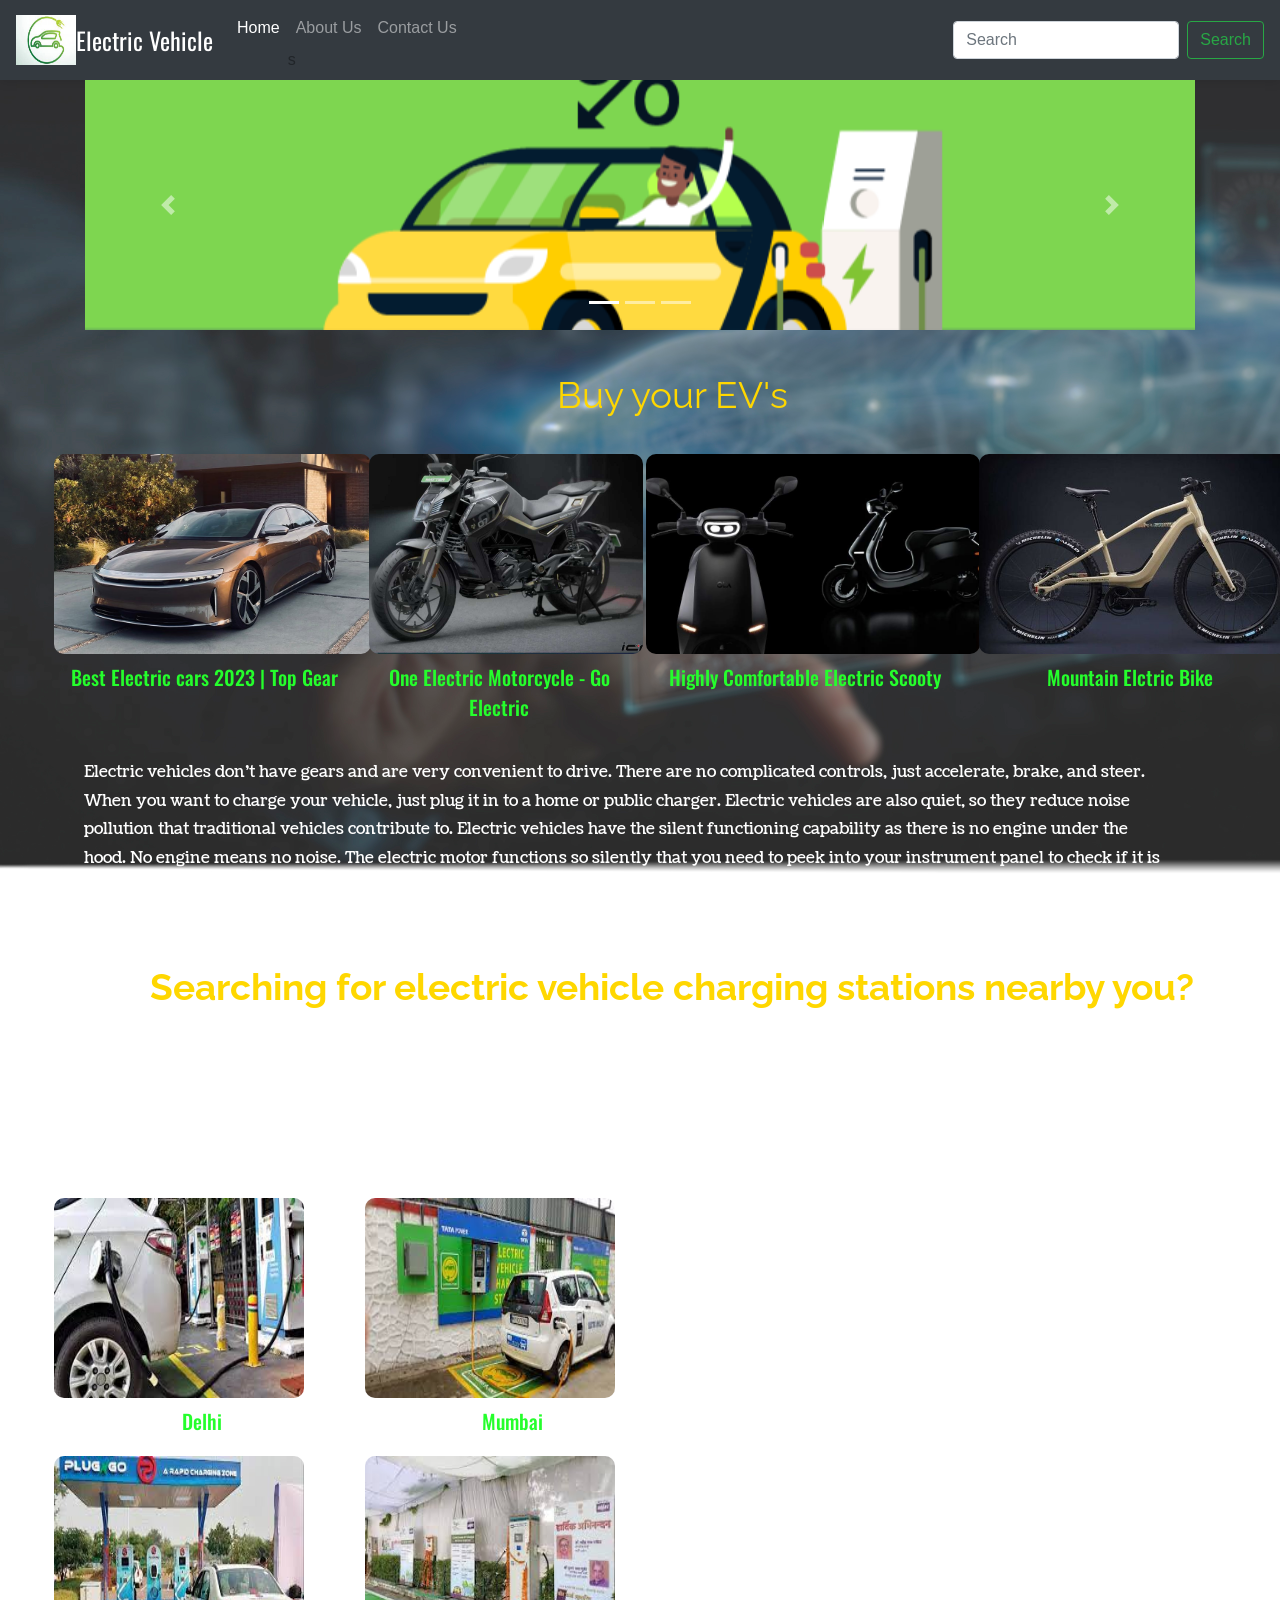
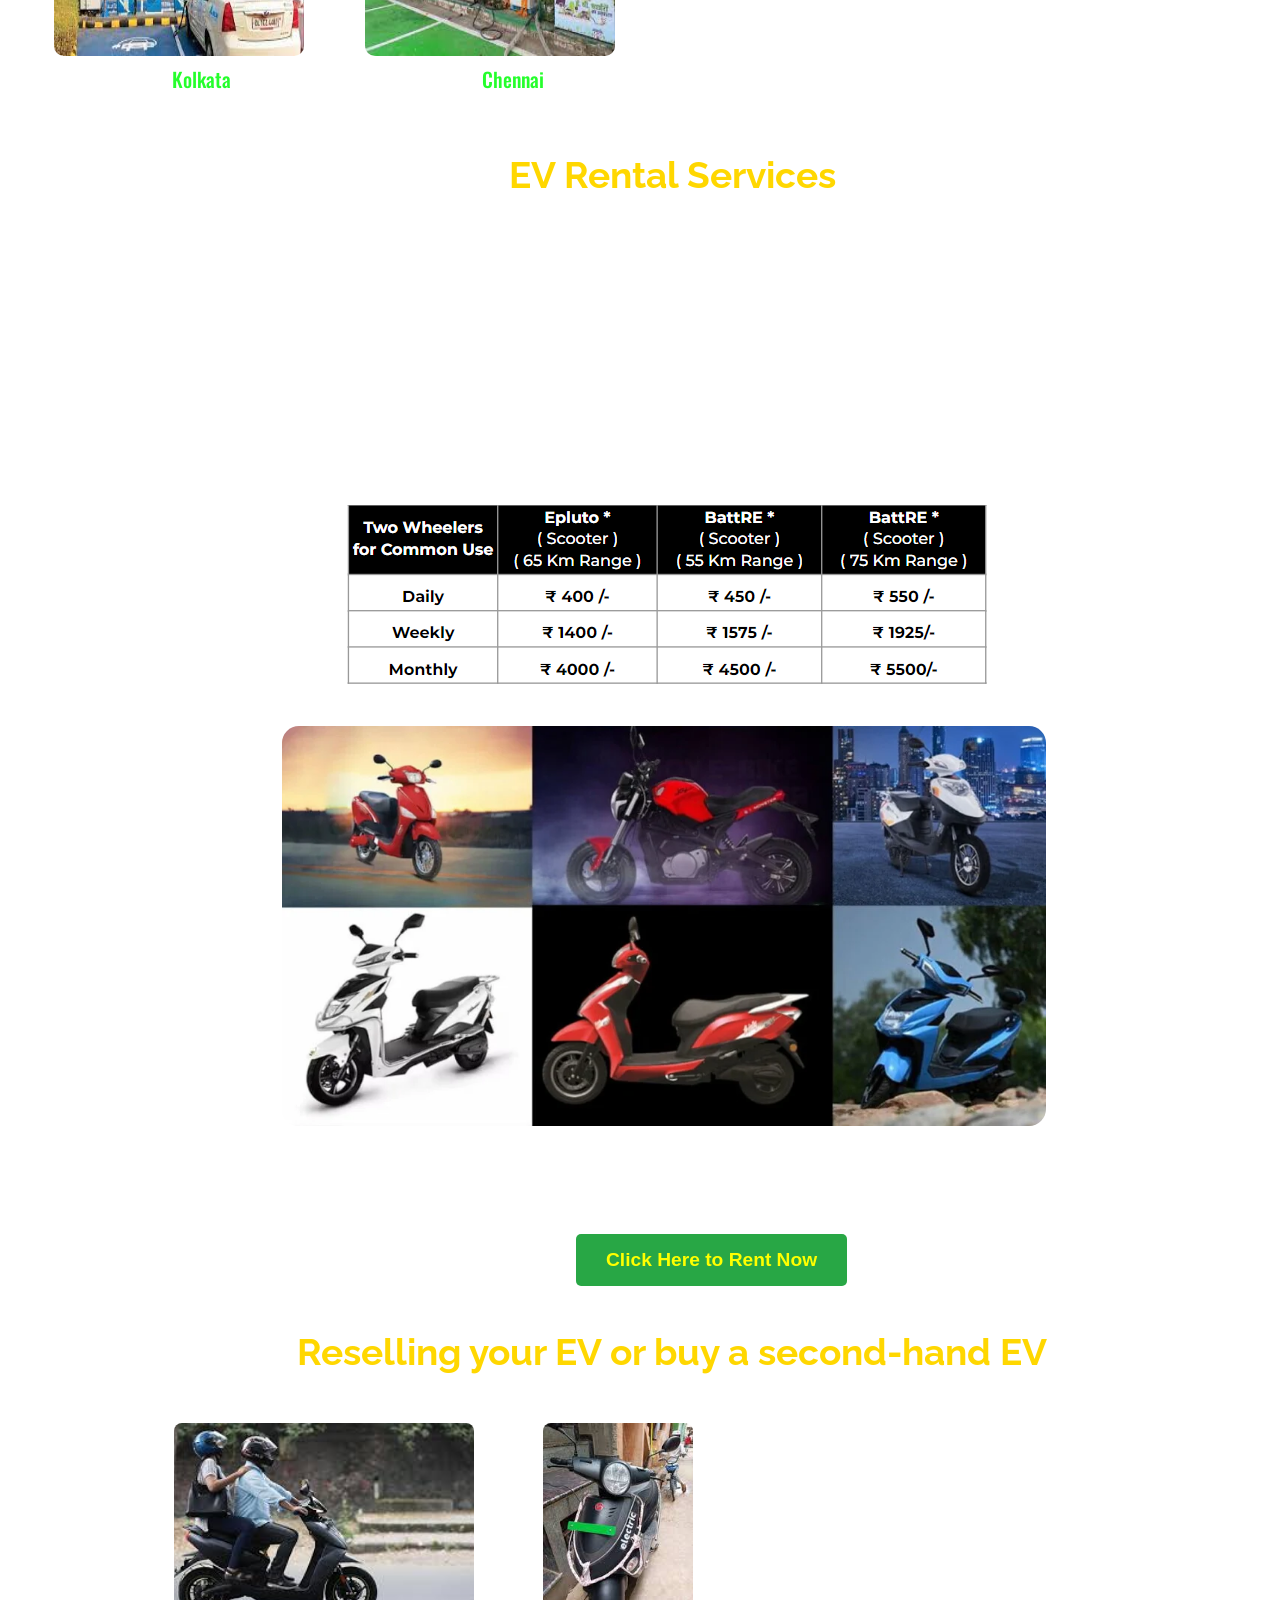
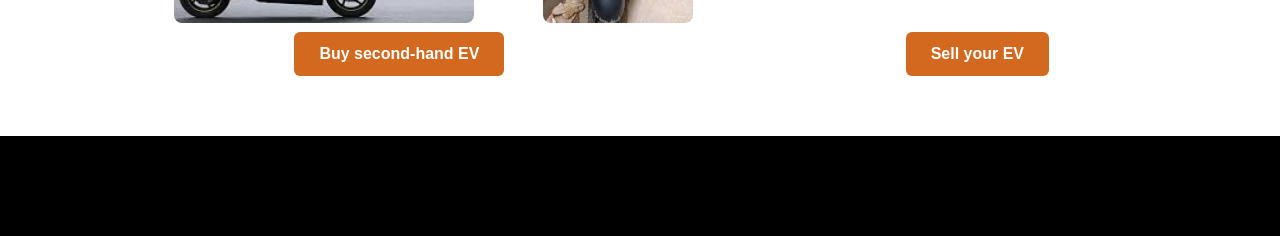
<file: electric_vehicle.html>
<!DOCTYPE html>
<html lang="en">
<head>
    <meta charset="UTF-8">
    <meta http-equiv="X-UA-Compatible" content="IE=edge">
    <meta name="viewport" content="width=device-width, initial-scale=1.0">
    <link rel="stylesheet" href="EV.css">
    <link rel="stylesheet" href="https://cdn.jsdelivr.net/npm/bootstrap@4.0.0/dist/css/bootstrap.min.css" integrity="sha384-Gn5384xqQ1aoWXA+058RXPxPg6fy4IWvTNh0E263XmFcJlSAwiGgFAW/dAiS6JXm" crossorigin="anonymous">
    <script src="https://code.jquery.com/jquery-3.2.1.slim.min.js" integrity="sha384-KJ3o2DKtIkvYIK3UENzmM7KCkRr/rE9/Qpg6aAZGJwFDMVNA/GpGFF93hXpG5KkN" crossorigin="anonymous"></script>
    <script src="https://cdn.jsdelivr.net/npm/popper.js@1.12.9/dist/umd/popper.min.js" integrity="sha384-ApNbgh9B+Y1QKtv3Rn7W3mgPxhU9K/ScQsAP7hUibX39j7fakFPskvXusvfa0b4Q" crossorigin="anonymous"></script>
    <script src="https://cdn.jsdelivr.net/npm/bootstrap@4.0.0/dist/js/bootstrap.min.js" integrity="sha384-JZR6Spejh4U02d8jOt6vLEHfe/JQGiRRSQQxSfFWpi1MquVdAyjUar5+76PVCmYl" crossorigin="anonymous"></script>
    <link rel="preconnect" href="https://fonts.googleapis.com">
    <link rel="preconnect" href="https://fonts.googleapis.com">
    <link rel="preconnect" href="https://fonts.gstatic.com" crossorigin>
    <link href="https://fonts.googleapis.com/css2?family=Oswald&display=swap" rel="stylesheet">
    <link rel="preconnect" href="https://fonts.googleapis.com">
    <link rel="preconnect" href="https://fonts.gstatic.com" crossorigin>
    <link href="https://fonts.googleapis.com/css2?family=Raleway:wght@200&display=swap" rel="stylesheet">
    <link rel="preconnect" href="https://fonts.googleapis.com">
    <link rel="preconnect" href="https://fonts.gstatic.com" crossorigin>
    <link href="https://fonts.googleapis.com/css2?family=Coustard&display=swap" rel="stylesheet">
    <style>
      .ev{
    font-family: 'Oswald', sans-serif;
    font-size: larger;
}
body{
    background-image: url(car_fff.jpg);
    background-repeat: no-repeat;
    background-size: cover;
    background-position: fixed;
    background-attachment: fixed;
}
.para{
    color: gold;
    font-family: 'Raleway', sans-serif;
    font-size: 37px;
    margin-left: 5%;
    margin-top: 3%;
}
.cards{
    display: flex;
    margin-left: 3%;
    /* margin-right: 50%; */
}
.imagebuy{
    border-radius: 10px;
    margin-left: 5%;
    margin-right: 61px;
}
.imagebuy:hover{
    height: 225px;
    /* width: 275px; */
    
}
.nearby1{
    border-radius: 10px;
    margin-left: 5%;
    margin-right: 61px;
}
.nearby2{
    border-radius: 10px;
    margin-left: 5%;
    margin-right: 61px;
}
figcaption{
    color: rgb(37, 254, 44);
    font-family: 'Oswald', sans-serif;
    font-size: 20px;
    font-weight: 500;
    margin-left: 5%;
}
.search{
    width: 19%;
    height: 41px;
    font-size: 18px;
    border-radius: 7px;
}
.card2{
    display: flex;
    margin-left: 3%;
    margin-right: 50%;
    margin-top: -15%;
}
.linear{
    display: flex;
    margin-top: 2%;
}
.written{
    margin-left: 5%;
    margin-right: 7%;
    font-family: 'Coustard', serif;
    color: white;
}
.map{
    padding-left: 50px;
}
.rental{
    margin-left: 27%;
}
.rental_vehicle{    
    margin-left: 22%;
    height: 400px;
    border-radius: 17px;
    margin-top: 3%;
}
h1{
    font-size: 2.5rem;
    margin-left: 5%;
    color: white;
}
.rent{
    margin-left: 47%;
    margin-top: 3%;
    background-color: red;
    color: white;
    border-radius: 7px;
    height: 37px;
    width: 100px;
}
.rent_now{
    margin-left: 45%;
    margin-top: 5%;
    color: yellow;
    font-size: larger;
}
.rent_now:hover{
    color: greenyellow;
}
.resell{ 
    margin-left: 11%;
    margin-top: 13px;
    display: flex;
    margin-right: 12%;
}
.button{   
     color: white;
    background-color: chocolate;
    margin-left: 23%;
    border-radius: 6px;
    margin-top: 12px;
    margin-right: 8%;

}
.last{
    color: tomato;
    height: 100px;
    width: 100%;
    background-color: black;
    
}

    </style>
  <title>Electric Vehicle</title>
</head>
<body>
    <!-- <div class="container-fluid"> -->
    <nav class="navbar navbar-expand-lg navbar-dark bg-dark">
        <button class="navbar-toggler" type="button" data-toggle="collapse" data-target="#navbarTogglerDemo01" aria-controls="navbarTogglerDemo01" aria-expanded="false" aria-label="Toggle navigation">
          <span class="navbar-toggler-icon"></span>
        </button>
        <div class="collapse navbar-collapse" id="navbarTogglerDemo01">
            <img height="50px" width="60px" src="logo.jpg">
          <a class="navbar-brand" href="#"><div class="ev">Electric Vehicle</div></a>
          <ul class="navbar-nav mr-auto mt-2 mt-lg-0">
            <li class="nav-item active">
              <a class="nav-link" href="EV.html">Home <span class="sr-only">(current)</span></a>
            </li>
            <li class="nav-item">
              <a class="nav-link" href="about_ev.html">About Us</a>s
            </li>
            <li class="nav-item">
              <a class="nav-link" href="form.html">Contact Us</a>
            </li>
          </ul>
          <form class="form-inline my-2 my-lg-0">
            <input class="form-control mr-sm-2" type="search" placeholder="Search" aria-label="Search">
            <button class="btn btn-outline-success my-2 my-sm-0" type="submit">Search</button>
          </form>
        </div>
      </nav>
    </div>
    <div class="container">
    <div id="carouselExampleIndicators" class="carousel slide" data-ride="carousel">
      <ol class="carousel-indicators">
        <li data-target="#carouselExampleIndicators" data-slide-to="0" class="active"></li>
        <li data-target="#carouselExampleIndicators" data-slide-to="1"></li>
        <li data-target="#carouselExampleIndicators" data-slide-to="2"></li>
      </ol>
      <div class="carousel-inner">
        <div class="carousel-item active">
          <img class="d-block w-100" src="carausel1.jpg" height="250px" width="100px" alt="First slide">
          <!-- <p>Buy your Electric vehicle</p> -->
        </div>
        <div class="carousel-item">
          <img class="d-block w-100" src="carausel2.jpg" height="250px" width="100px" alt="Second slide">
          <!-- <p>Set-up charging station at your home</p> -->
        </div>
        <div class="carousel-item">
          <img class="d-block w-100" src="carausel3.jpg" height="250px" width="100px" alt="Third slide">
          <!-- <p>Easily find out charging stations near you</p> --> 
        </div>
      </div>
      <a class="carousel-control-prev" href="#carouselExampleIndicators" role="button" data-slide="prev">
        <span class="carousel-control-prev-icon" aria-hidden="true"></span>
        <span class="sr-only">Previous</span>
      </a>
      <a class="carousel-control-next" href="#carouselExampleIndicators" role="button" data-slide="next">
        <span class="carousel-control-next-icon" aria-hidden="true"></span>
        <span class="sr-only">Next</span>
      </a>
    </div>
  </div>
      <div class="para">
        Buy your EV's
    </div> 
       <div class="cards">
        <a href="#">
          <figure>
          <img height="200px" width="250px" class="imagebuy" src="cars.jpg"></a>
       <figcaption>Best Electric cars 2023 | Top Gear</figcaption>
      </figure>
      <figure>
          <a href="#"><img height="200px" width="250px" class="imagebuy" src="bike.jpg" alt="Card image cap"></a>
            <figcaption>One Electric Motorcycle - Go Electric</figcaption>
          </figure>
          <figure>
        <a href="#"><img height="200px" width="250px" class="imagebuy" src="scooters.jpg" alt="Card image cap"></a>
        <figcaption>Highly Comfortable Electric Scooty</figcaption>
      </figure> 
      <figure>
        <a href="#"><img height="200px" width="250px" class="imagebuy" src="cycle.jpg"></a>
        <figcaption>Mountain Elctric Bike</figcaption>
      </figure>
    </div>
      <div class="written">
        Electric vehicles don’t have gears and are very convenient to drive. There are no complicated controls, just accelerate, brake, and steer. When you want to charge your vehicle, just plug it in to a home or public charger. Electric vehicles are also quiet, so they reduce noise pollution that traditional vehicles contribute to.
        Electric vehicles have the silent functioning capability as there is no engine under the hood. No engine means no noise. The electric motor functions so silently that you need to peek into your instrument panel to check if it is ON. Electric vehicles are so silent that manufacturers have to add false sounds in order to make them safe for pedestrians.
      </div>
       
       <div class="para"><b>
        Searching for electric vehicle charging stations nearby you?</b></div>
        <div class="written">
          Now it gets more easier to find a charging stations near you.You can easily find out Charging station near you by just click below.
          Your just need to do is select your location and if the location is not matched from the below city then click on th Map and easily
          find out charging station near you. 
        </div>
      <div class="linear">
       <div class="cards">
        <a href="delhi.html">
          <figure>
          <img height="200px" width="250px" class="nearby1" src="nearby_img.jpg">
          <figcaption>Delhi</figcaption>
          </figure>
        </a>
        <a href="mumbai.html">
          <figure>
            <img height="200px" width="250px" class="nearby1" src="mumbai.jpg">
            <figcaption>Mumbai</figcaption>
            </figure>
          </a>
          <iframe class="map" src="https://www.google.com/maps/embed?pb=!1m18!1m12!1m3!1d28478.622907646008!2d80.86404971562501!3d26.8454268!2m3!1f0!2f0!3f0!3m2!1i1024!2i768!4f13.1!3m3!1m2!1s0x399bff2c4147424f%3A0xed5afb8706278cb8!2sVoltup%20Charging%20Station!5e0!3m2!1sen!2sin!4v1674549258770!5m2!1sen!2sin" width="600" height="450" style="border:0;" allowfullscreen="" loading="lazy" referrerpolicy="no-referrer-when-downgrade"></iframe>
      
        </div>
          
        </div>
          <div class="card2">
        <a href="kolkata.html">
          <figure>
          <img height="200px" width="250px" class="nearby2" src="kolkata.jpg">
          <figcaption>Kolkata</figcaption>
          </figure>
        </a>
        <a href="chennai.html">
          <figure>
          <img height="200px" width="250px" class="nearby2" src="chennai.jpg">
          <figcaption>Chennai</figcaption>
          </figure>
        </a>      
       </div>
       <div class="para">
        <b>EV Rental Services</b>
       </div>
       <div class="written">
        Our best electric car rental provides smooth acceleration, noise-free rides, and the best
         driving experience. Our fully electric cars with Bluetooth, navigation and automatic
          transmission will fully impress you with their long durable battery capacity. Our electric 
          vehicles are well-maintained and in perfect conditions which will surely tempt you to rent
          again and again. We are one of the
         most reliable car rental companies and provide the best and personalized rental services on-demand. 
       </div>
       <div class="para">
       <h1>Our affordable rental services</h1>
      </div>
       <img class="rental" src="rent_chart.png" alt="rental chart">
       <img class="rental_vehicle" src="rent_photo.webp" alt="rental vehicles">
       <br>
       <a href="rantal_anu.html" class="rent_now">Click Here to Rent Now</a>
       <div class="para">
        <b>Reselling your EV or buy a second-hand EV</b>
       </div>
       <div class="resell">
      <img class="resell" src="resell.jpg" alt="second-hand vehicle">
      <br>
       
      <img class="resell" src="buy.jpg" alt="second-hand vehicle">
    </div>
      <button type="button" class="button">Buy second-hand EV</button>
      <button type="button" class="button">Sell your EV</button>   
       <div class="last">

    </div>
       </body>
</html>
</file>
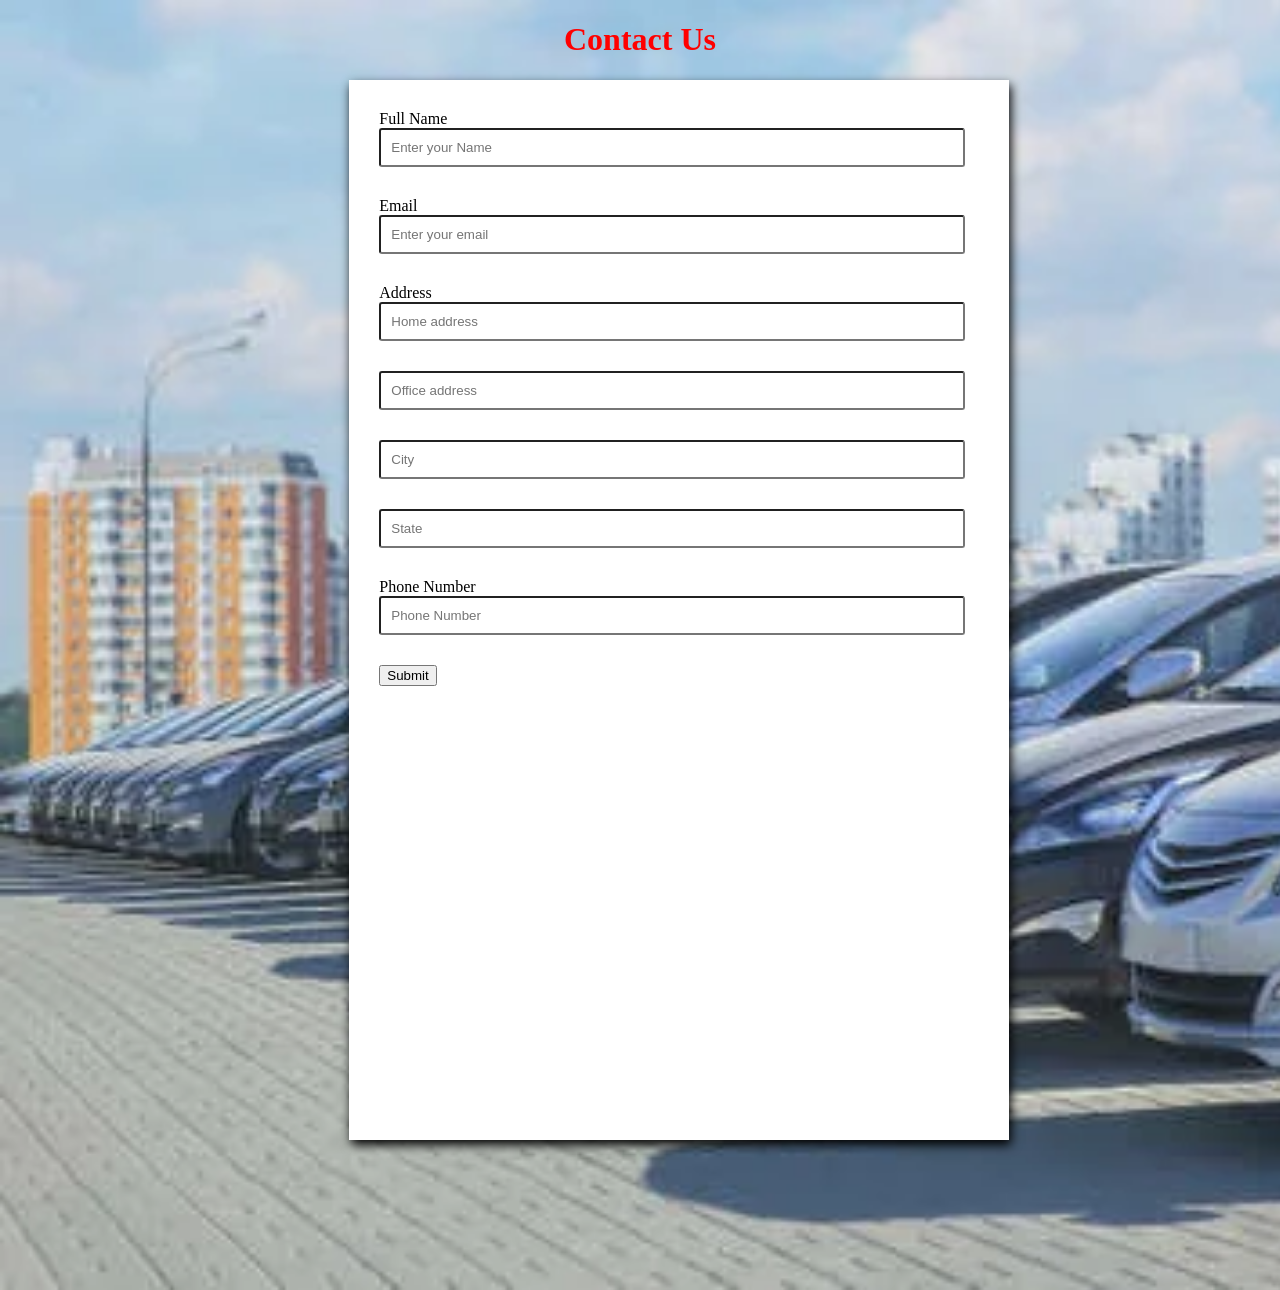
<file: form.html>
<!DOCTYPE html>
<html lang="en">

<head>
    <meta charset="UTF-8">
    <meta http-equiv="X-UA-Compatible" content="IE=edge">
    <meta name="viewport" content="width=device-width, initial-scale=1.0">
    <title>Survey Form</title>
    <link rel="Form" href="form.css">
    <style>
        body {
            background-image: url(contact.webp);
            background-repeat: no-repeat;
            background-size: cover;

        }

        h1 {
            color: red;
        }

        .form {
            height: 1000px;
            width: 600px;
            background-color: white;
            box-shadow: 2px 5px 10px black;
            margin-left: 27%;
            margin-bottom: 150px;
            padding: 30px;
        }

        .form input {
            border-width: 2px;
            border-radius: 3px;
            width: 95%;
            padding-top: 10px;
            padding-bottom: 10px;
            /* text-align: center; */
            padding-left: 10px;

        }

        .check {
            margin: 0%;
            padding: 0%;
        }

        .button-area {
            width: 15%;
            border-radius: 5px;
            padding-top: 0%;
        }

        .date {
            width: 20%;

        }

        .radio {
            margin-right: 90%;
        }
        .mar{
            margin-right: 90%;
            padding-left: 0% ;
        }
        .address{
            margin-bottom: 5%;
            
        }
        
    </style>
</head>

<body>
    <h1 align="center">Contact Us </h1>
    <div class="form">
        <form action="#" method="post" name="myform">
            Full Name
            <input type="text" placeholder="Enter your Name" class="address" name="name" required>
            Email
            <input type="text" placeholder="Enter your email" class="address" name="email" required>
            Address
            <input type="text" placeholder="Home address" class="address" name="address1" required>
            <input type="text" placeholder="Office address" class="address" name="address2">
            <input type="text" placeholder="City" class="address" name="address3">
            <input type="text" placeholder="State" class="address" name="address4">
            Phone Number
            <input type="number" placeholder="Phone Number" class="address" name="number" required>
            <div class="submit">
                <button type="button-area">Submit</button>
               
            </div>
        </form>
    </div>
   
</body>

</html>
</file>
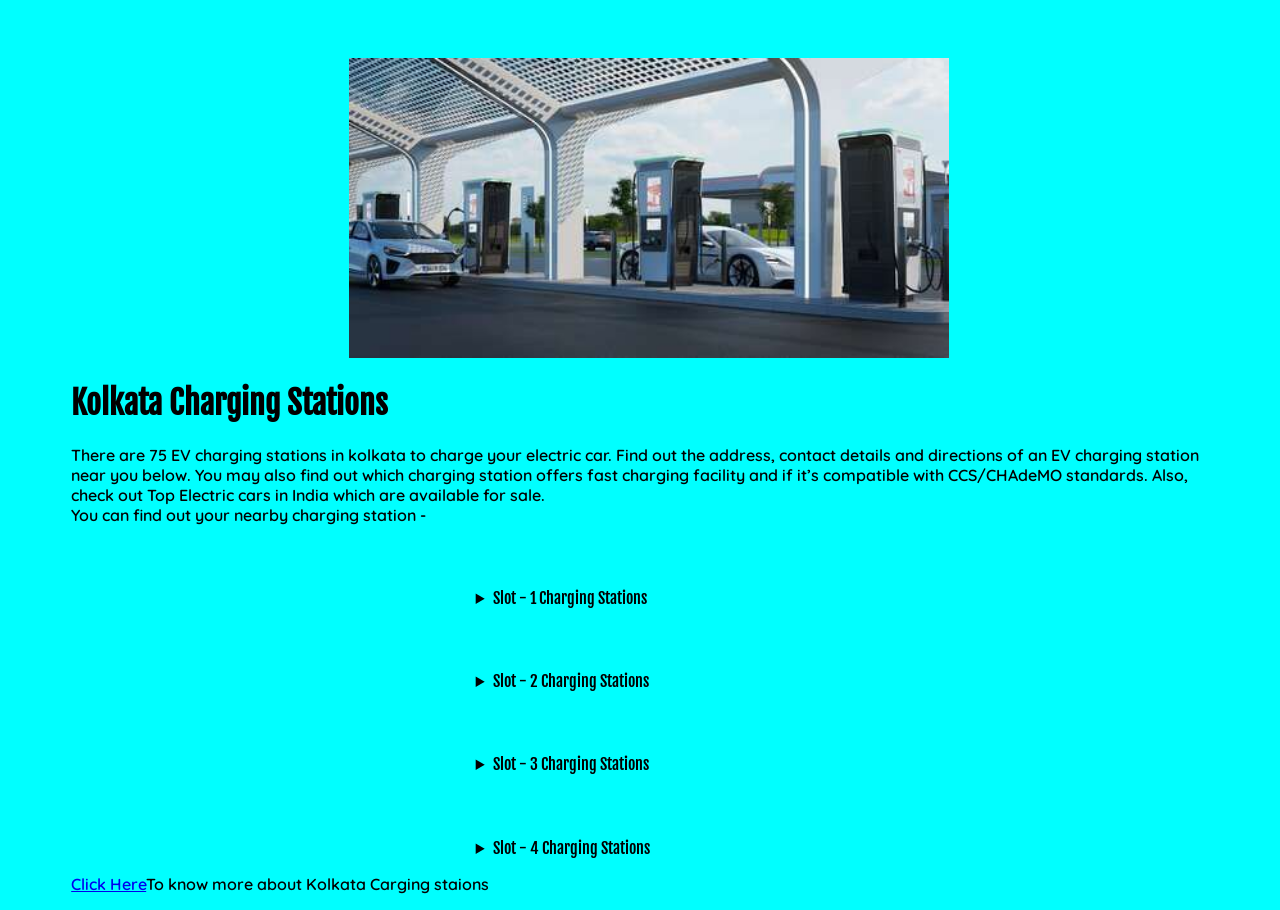
<file: kolkata.html>
<!DOCTYPE html>
<html lang="en">
<head>
    <meta charset="UTF-8">
    <meta http-equiv="X-UA-Compatible" content="IE=edge">
    <meta name="viewport" content="width=device-width, initial-scale=1.0">
    <link rel="preconnect" href="https://fonts.googleapis.com">
    <link rel="preconnect" href="https://fonts.gstatic.com" crossorigin>
    <link href="https://fonts.googleapis.com/css2?family=Quicksand&display=swap" rel="stylesheet">
    <link href="https://fonts.googleapis.com/css2?family=Fjalla+One&display=swap" rel="stylesheet">
    <title>Kolkata Charging stations</title>
    <style>
        body{
            background-color: aqua;
        }
        .photo{
            margin-top: 50px;
            margin-left: 27%;
        }
        .written{
            font-family: 'Quicksand', sans-serif;
            margin-left: 5%;
            margin-right: 5%;
            font-weight: 600;
        }
        .heading{
            font-family: 'Fjalla One', sans-serif;
            margin-left: 5%;
            margin-right: 5%;
        }
        .locations{
            font-family: 'Fjalla One', sans-serif;
            margin-left: 10%;
            margin-right: 60%;
        }
        .nand{
            margin-top: 5%;
            margin-left: 30%;
        }
    </style>
</head>
<body>
    <img height="300px" width="600px" class="photo" src="kolkata1.jpg" alt="charging stations">
    <h1 class="heading">Kolkata Charging Stations</h1>
    <p class="written">There are 75 EV charging stations in kolkata to charge your electric car. Find out the address, contact details and directions of an EV charging station near you below. You may also find out which charging station offers fast charging facility and if it’s compatible with CCS/CHAdeMO standards. Also, check out Top Electric cars in India which are available for sale.
        <br>You can find out your nearby charging station - 
    </p>
    <section class="nand">
        <details >
            <summary class="locations" Slot - 1>Slot - 1 Charging Stations</summary>
        <p class="written">
            <ul>
                <li>Sector 3 Rohini Near NDPL Shakti Deep Building <br>Timing 10:00:00 - 21:00:00</li>
                <li>Plot no. 1-A, Shiv vihar, Nangloi<br>Timing 10:00:00 - 21:00:00</li>
                <li>9/17, Near Chajju Gate, east babarpur, Shahdara<br>Timing 06:00:00 - 21:00:00</li>
                <li>E-473, New Ashok Nagar<br>Timing 09:00:00 - 21:00:00</li>              
            </ul>
        </p>
    </details>
    </section>
    <section class="nand"><details>
        <summary class="locations" Slot - 1> Slot - 2 Charging Stations</summary>
        <p class="written">
            <ul>
                <li>Kalindi kunj Road Jaitpur<br>No. of connectors 1<br>Timing 13:00:00 - 21:00:00</li>
                <li>N118/R6, Wazirpur Village Ashok Vihar Phase 1<br>No. of connectors 1<br>Timing 14:00:00 - 21:00:00</li>
                <li>sector 14 rohini<br>No. of connectors 1<br>Timing 13:00:00 - 21:00:00</li>
                <li>2466 roshnara road subzi mandi delhi<br>No. of connectors 1<br>Timing 24 hours</li>
                
            </ul>
        </p>
    </details>
    </section>
    <section class="nand"><details>
        <summary class="locations" Slot - 1> Slot - 3 Charging Stations</summary>
        <p class="written">
            <ul>
                <li>175, Patparganj Industrial Area, Patparganj<br>No. of connectors 2<br>Timing  08:00:00 - 21:00:00</li>
                <li>B-50/9, Haruan Basti, Kondli<br>No. of connectors 1<br>Timing  07:00:00 - 21:00:00</li>
                <li>Plot No Musddi Chowk, Sarai Kale Khan Hazrat Nizamuddin<br>No. of connectors 1<br>Timing 11:00:00 - 21:00:00</li>
                <li>H.no. 16, Gali no 2, Jagat Puri<br>No. of connectors 1<br>Timing 12:00:00 - 21:00:00</li>
                
            </ul>
        </p>
    </details>
    </section>
    <section class="nand"><details>
        <summary class="locations" Slot - 1> Slot - 4 Charging Stations</summary>
        <p class="written">
            <ul>
                <li>M block Market Gearter Kailash 1<br>No. of connectors 1<br>Timing 13:00:00 - 21:00:00</li>
                <li>237, New Seelampur Shahdara<br>No. of connectors 1<br>Timing 14:00:00 - 21:00:00</li>
                <li>Opp. Karbala, Mochi park, mayur Vihar 1, Pocket 2, Kotla Village<br>No. of connectors 1<br>Timing 04:00:00 - 21:00:00</li>
                <li>RZG-45, 50 ft road, Nihal Vihar, Nangloi<br>No. of connectors 1<br>Timing 16:00:00 - 21:00:00</li>
                
            </ul>
        </p>
    </details>
    </section><p class="written">
    <a href="https://www.cardekho.com/electric-charging-station/kolkata">Click Here</a>To know more about Kolkata Carging staions
</p>
</body>
</html>
</file>
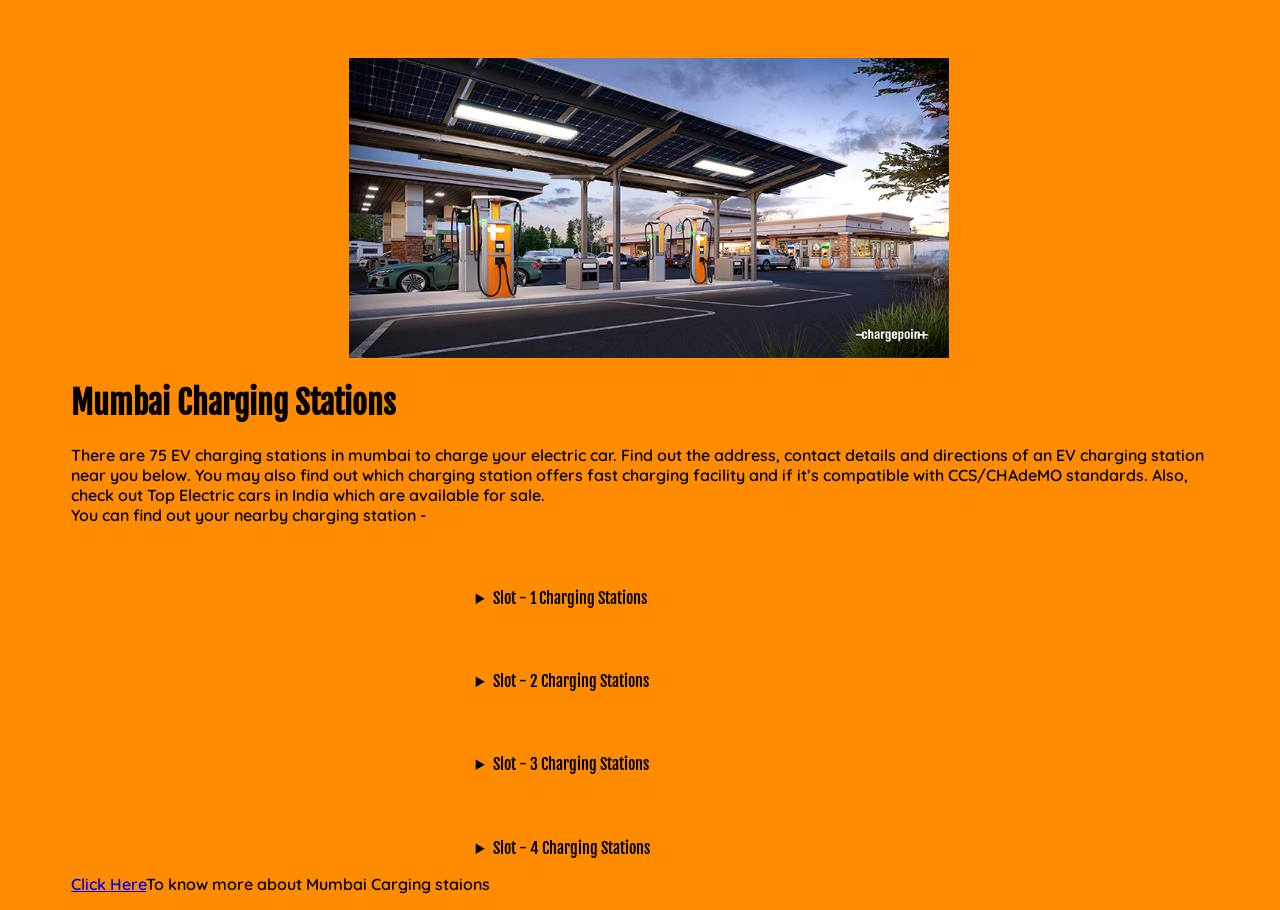
<file: mumbai.html>
<!DOCTYPE html>
<html lang="en">
<head>
    <meta charset="UTF-8">
    <meta http-equiv="X-UA-Compatible" content="IE=edge">
    <meta name="viewport" content="width=device-width, initial-scale=1.0">
    <link rel="preconnect" href="https://fonts.googleapis.com">
    <link rel="preconnect" href="https://fonts.gstatic.com" crossorigin>
    <link href="https://fonts.googleapis.com/css2?family=Quicksand&display=swap" rel="stylesheet">
    <link href="https://fonts.googleapis.com/css2?family=Fjalla+One&display=swap" rel="stylesheet">
    <title>Mumbai Charging stations</title>
    <style>
        body{
            background-color: darkorange;
        }
        .photo{
            margin-top: 50px;
            margin-left: 27%;
        }
        .written{
            font-family: 'Quicksand', sans-serif;
            margin-left: 5%;
            margin-right: 5%;
            font-weight: 600;
        }
        .heading{
            font-family: 'Fjalla One', sans-serif;
            margin-left: 5%;
            margin-right: 5%;
        }
        .locations{
            font-family: 'Fjalla One', sans-serif;
            margin-left: 10%;
            margin-right: 60%;
        }
        .nand{
            margin-top: 5%;
            margin-left: 30%;
        }
    </style>
</head>
<body>
    <img height="300px" width="600px" class="photo" src="mumbai1.png" alt="charging stations">
    <h1 class="heading">Mumbai Charging Stations</h1>
    <p class="written">There are 75 EV charging stations in mumbai to charge your electric car. Find out the address, contact details and directions of an EV charging station near you below. You may also find out which charging station offers fast charging facility and if it’s compatible with CCS/CHAdeMO standards. Also, check out Top Electric cars in India which are available for sale.
        <br>You can find out your nearby charging station - 
    </p>
    <section class="nand">
        <details >
            <summary class="locations" title="slot1">Slot - 1 Charging Stations</summary>
        <p class="written">
            <ul>
                <li>Sector 3 Rohini Near NDPL Shakti Deep Building <br>Timing 10:00:00 - 21:00:00</li>
                <li>Plot no. 1-A, Shiv vihar, Nangloi<br>Timing 10:00:00 - 21:00:00</li>
                <li>9/17, Near Chajju Gate, east babarpur, Shahdara<br>Timing 06:00:00 - 21:00:00</li>
                <li>E-473, New Ashok Nagar<br>Timing 09:00:00 - 21:00:00</li>              
            </ul>
        </p>
    </details>
    </section>
    <section class="nand"><details>
        <summary class="locations" title="slot2"> Slot - 2 Charging Stations</summary>
        <p class="written">
            <ul>
                <li>Kalindi kunj Road Jaitpur<br>No. of connectors 1<br>Timing 13:00:00 - 21:00:00</li>
                <li>N118/R6, Wazirpur Village Ashok Vihar Phase 1<br>No. of connectors 1<br>Timing 14:00:00 - 21:00:00</li>
                <li>sector 14 rohini<br>No. of connectors 1<br>Timing 13:00:00 - 21:00:00</li>
                <li>2466 roshnara road subzi mandi delhi<br>No. of connectors 1<br>Timing 24 hours</li>
                
            </ul>
        </p>
    </details>
    </section>
    <section class="nand"><details>
        <summary class="locations" title="slot3"> Slot - 3 Charging Stations</summary>
        <p class="written">
            <ul>
                <li>175, Patparganj Industrial Area, Patparganj<br>No. of connectors 2<br>Timing  08:00:00 - 21:00:00</li>
                <li>B-50/9, Haruan Basti, Kondli<br>No. of connectors 1<br>Timing  07:00:00 - 21:00:00</li>
                <li>Plot No Musddi Chowk, Sarai Kale Khan Hazrat Nizamuddin<br>No. of connectors 1<br>Timing 11:00:00 - 21:00:00</li>
                <li>H.no. 16, Gali no 2, Jagat Puri<br>No. of connectors 1<br>Timing 12:00:00 - 21:00:00</li>
                
            </ul>
        </p>
    </details>
    </section>
    <section class="nand"><details>
        <summary class="locations" title="slot4"> Slot - 4 Charging Stations</summary>
        <p class="written">
            <ul>
                <li>M block Market Gearter Kailash 1<br>No. of connectors 1<br>Timing 13:00:00 - 21:00:00</li>
                <li>237, New Seelampur Shahdara<br>No. of connectors 1<br>Timing 14:00:00 - 21:00:00</li>
                <li>Opp. Karbala, Mochi park, mayur Vihar 1, Pocket 2, Kotla Village<br>No. of connectors 1<br>Timing 04:00:00 - 21:00:00</li>
                <li>RZG-45, 50 ft road, Nihal Vihar, Nangloi<br>No. of connectors 1<br>Timing 16:00:00 - 21:00:00</li>
                
            </ul>
        </p>
    </details>
    </section><p class="written">
    <a href="https://www.cardekho.com/electric-charging-station/mumbai">Click Here</a>To know more about Mumbai Carging staions
</p>
</body>
</html>
</file>
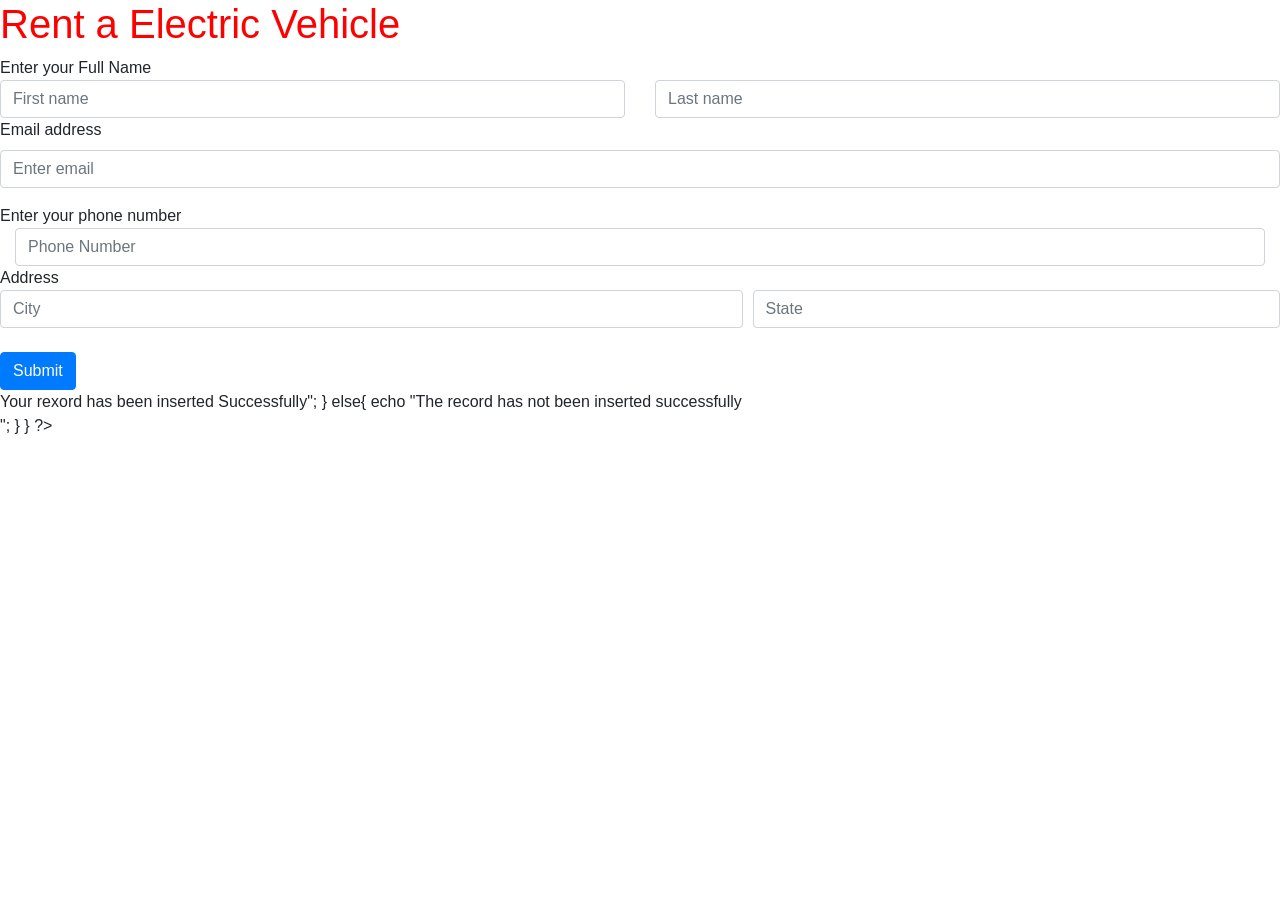
<file: rantal_anu.html>
<!DOCTYPE html>
<html lang="en">
<head>
    <meta charset="UTF-8">
    <meta http-equiv="X-UA-Compatible" content="IE=edge">
    <meta name="viewport" content="width=device-width, initial-scale=1.0">
    <link rel="stylesheet" href="https://cdn.jsdelivr.net/npm/bootstrap@4.0.0/dist/css/bootstrap.min.css" integrity="sha384-Gn5384xqQ1aoWXA+058RXPxPg6fy4IWvTNh0E263XmFcJlSAwiGgFAW/dAiS6JXm" crossorigin="anonymous">
    <script src="https://code.jquery.com/jquery-3.2.1.slim.min.js" integrity="sha384-KJ3o2DKtIkvYIK3UENzmM7KCkRr/rE9/Qpg6aAZGJwFDMVNA/GpGFF93hXpG5KkN" crossorigin="anonymous"></script>
    <script src="https://cdn.jsdelivr.net/npm/popper.js@1.12.9/dist/umd/popper.min.js" integrity="sha384-ApNbgh9B+Y1QKtv3Rn7W3mgPxhU9K/ScQsAP7hUibX39j7fakFPskvXusvfa0b4Q" crossorigin="anonymous"></script>
    <script src="https://cdn.jsdelivr.net/npm/bootstrap@4.0.0/dist/js/bootstrap.min.js" integrity="sha384-JZR6Spejh4U02d8jOt6vLEHfe/JQGiRRSQQxSfFWpi1MquVdAyjUar5+76PVCmYl" crossorigin="anonymous"></script>
    <style>
        body{
            /* background-color: aqua; */
            background-image: url(https://d2cbg94ubxgsnp.cloudfront.net/Pictures/2000xAny/7/0/6/519706_index_car_23854.jpg);
            background-size: cover;
            background-repeat: no-repeat;
            
        }
        h1{
            color: red;
        }
    </style>
    <title>Rent form</title>
</head>
<body>
    <h1>Rent a Electric Vehicle</h1>
    <form action="#" method="post" onsubmit="alert('Form submitted successfully!'); return false;">
        Enter your Full Name
        <div class="row">
            <div class="col">
              <input type="text" class="form-control" name="namef" placeholder="First name">
            </div>
            <div class="col">
              <input type="text" class="form-control" name="namel" placeholder="Last name">
            </div>
          </div>
        <div class="form-group">
          <label for="exampleInputEmail1">Email address</label>
          <input type="email" class="form-control" id="email" name="email" aria-describedby="emailHelp" placeholder="Enter email">
        </div>
        Enter your phone number
        <div class="col">
            <input type="text" class="form-control" name="number" placeholder="Phone Number">
          </div>
          Address
        <div class="form-row">
            <div class="col-7">
              <input type="text" class="form-control" name="city" placeholder="City">
            </div>
            <div class="col">
              <input type="text" class="form-control" name="state" placeholder="State">
            </div></div>
     <br>
        <button type="submit" class="btn btn-primary">Submit</button>
      </form>
        <?php
         if($_SERVER['REQUEST_METHOD']=='POST'){
            $namef=$_POST['namef'];
            $namel=$_POST['namel'];
            $email=$_POST['email'];
            $number=$_POST['number'];
            $city=$_POST['city'];
            $state=$_POST['state'];
            $servername="localhost";
            $username="root";
            $password="";
            $database="rantal_anu";
            $conn=mysqli_connect($servername,$username,$password,$database);
            $sql="INSERT INTO `rantal_anu` (`namef`, `namel`, `email`, `number`, `city`, `state`)
             VALUES ('$namef', '$namel', '$email', '$number', '$city', '$state')";
              $result=mysqli_query($conn,$sql);
              if($result){
                echo "<h1>Your rexord has been inserted Successfully</h1>";
            }
            else{
                echo "The record has not been inserted successfully<br>";
            }
            }
        ?>

</body>
</html>
</file>
<file: EV.css>
/* EV.css - Electric Vehicle Website Styles */
body {
    font-family: 'Raleway', sans-serif;
}

.ev {
    font-family: 'Oswald', sans-serif;
    font-size: larger;
}

.navbar {
    box-shadow: 0 2px 10px rgba(0,0,0,0.1);
}

.carousel-item img {
    object-fit: cover;
}

.imagebuy {
    width: 100%;
    height: 200px;
    object-fit: cover;
    border-radius: 8px;
    transition: transform 0.3s ease;
}

.imagebuy:hover {
    transform: scale(1.05);
}

.nearby1, .nearby2 {
    border-radius: 8px;
    transition: transform 0.3s ease;
}

.nearby1:hover, .nearby2:hover {
    transform: scale(1.05);
}

.rental {
    display: block;
    margin: 20px auto;
    max-width: 80%;
}

.rental_vehicle {
    display: block;
    margin: 20px auto;
    max-width: 80%;
}

.rent_now {
    display: inline-block;
    padding: 12px 30px;
    background-color: #28a745;
    color: white;
    text-decoration: none;
    border-radius: 5px;
    font-weight: bold;
    transition: background-color 0.3s ease;
}

.rent_now:hover {
    background-color: #218838;
    color: white;
    text-decoration: none;
}

.resell {
    width: 300px;
    height: 200px;
    object-fit: cover;
    margin: 10px;
    border-radius: 8px;
}

.button {
    padding: 10px 25px;
    margin: 10px;
    background-color: #007bff;
    color: white;
    border: none;
    border-radius: 5px;
    cursor: pointer;
    font-weight: bold;
}

.button:hover {
    background-color: #0056b3;
}

.para {
    text-align: center;
    margin: 30px 0;
}

.written {
    padding: 20px;
    line-height: 1.8;
}

.last {
    margin-top: 50px;
}

figure {
    text-align: center;
    margin: 15px;
}

figcaption {
    margin-top: 8px;
    font-weight: bold;
}
</file>
